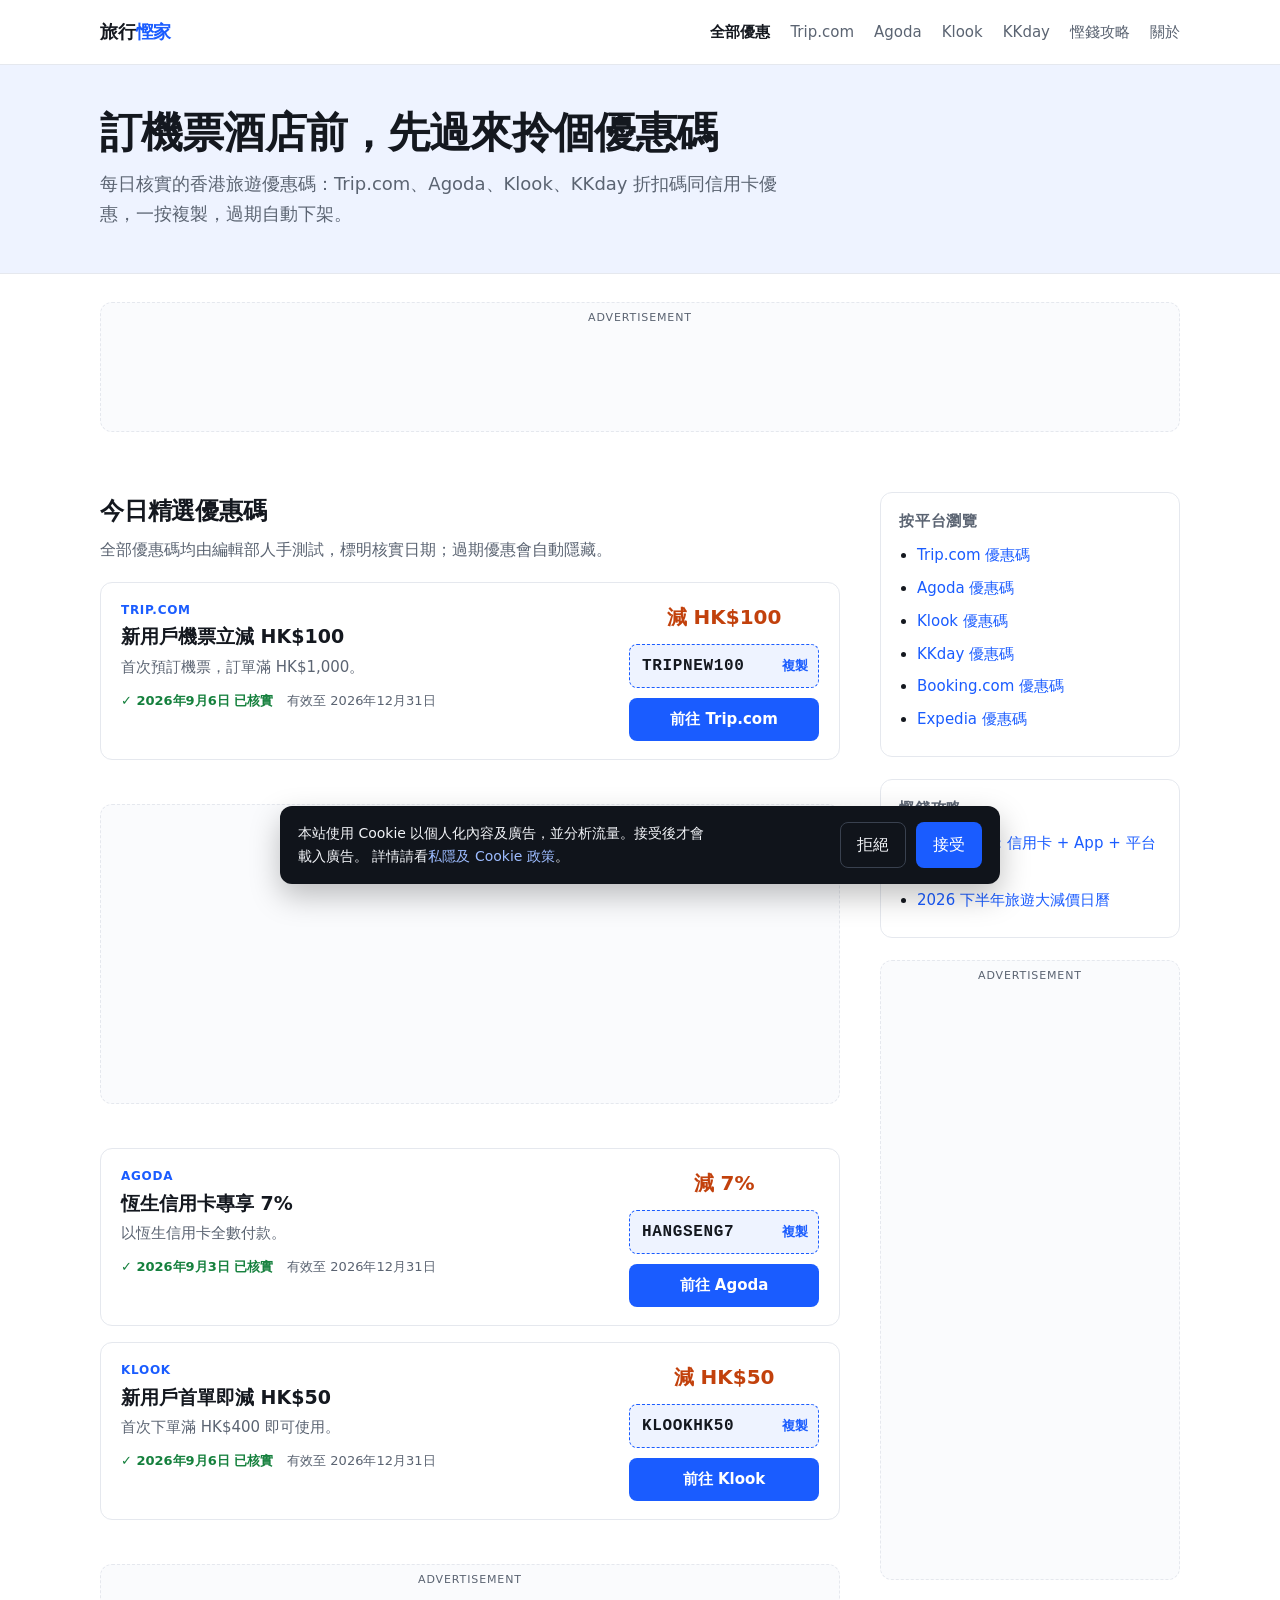
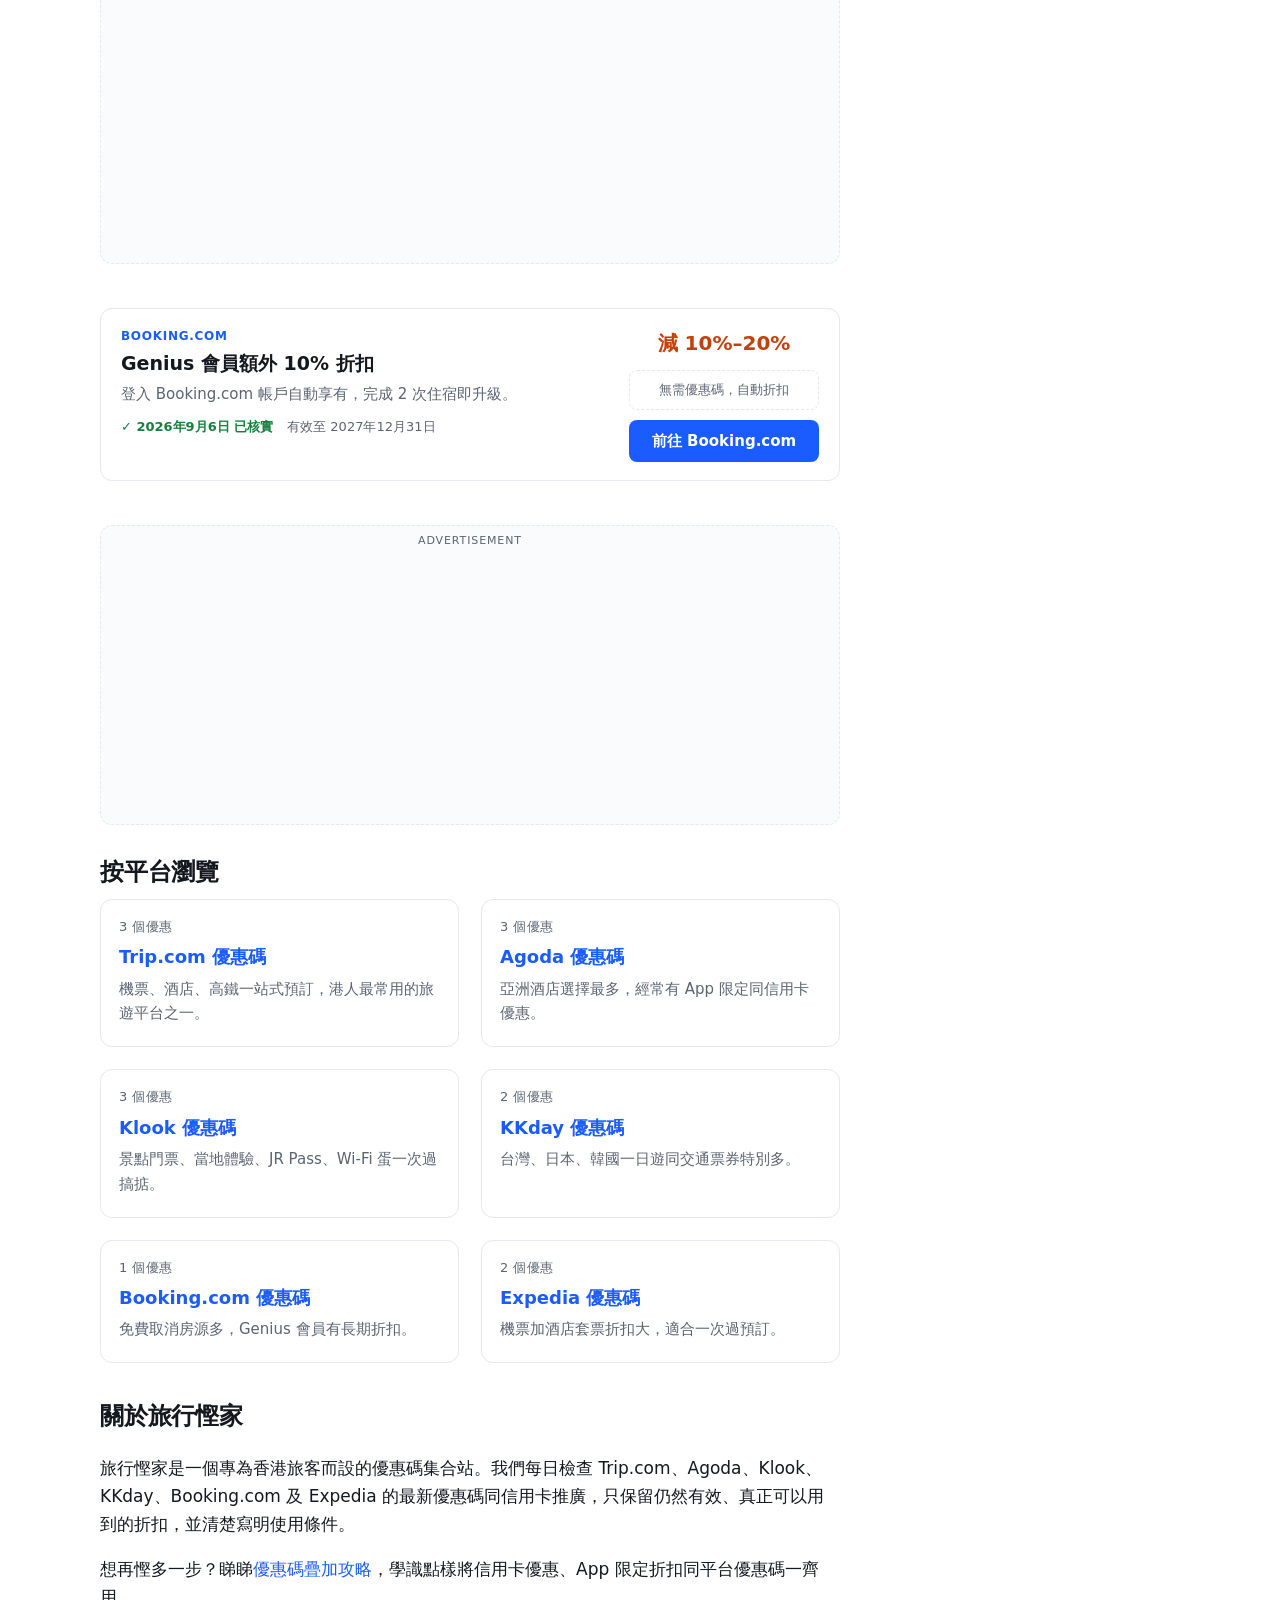
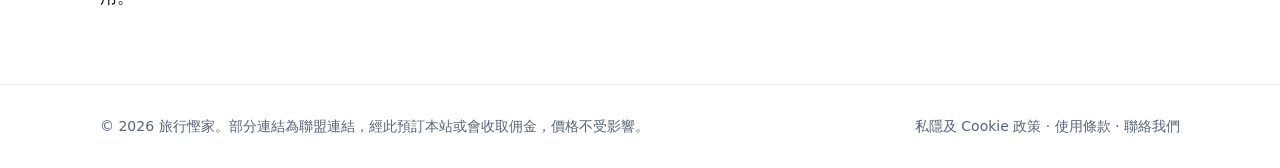
<file: index.html>
<!DOCTYPE html>
<html lang="zh-Hant-HK">
<head>
<meta charset="utf-8">
<meta name="viewport" content="width=device-width, initial-scale=1">
<title>旅行慳家 — 香港旅遊優惠碼集合｜Trip.com、Agoda、Klook 優惠碼每日更新</title>
<meta name="description" content="香港旅遊優惠碼集合：Trip.com、Agoda、Klook、KKday、Booking.com、Expedia 最新折扣碼及信用卡優惠，每日人手核實。">
<link rel="canonical" href="https://felixcch.github.io/hk-travel-promo-codes/index.html">
<meta property="og:type" content="website">
<meta property="og:locale" content="zh_HK">
<meta property="og:site_name" content="旅行慳家">
<meta property="og:title" content="旅行慳家 — 香港旅遊優惠碼集合｜Trip.com、Agoda、Klook 優惠碼每日更新">
<meta property="og:description" content="香港旅遊優惠碼集合：Trip.com、Agoda、Klook、KKday、Booking.com、Expedia 最新折扣碼及信用卡優惠，每日人手核實。">
<meta property="og:url" content="https://felixcch.github.io/hk-travel-promo-codes/index.html">
<meta name="twitter:card" content="summary_large_image">
<link rel="preconnect" href="https://pagead2.googlesyndication.com" crossorigin>
<link rel="preconnect" href="https://googleads.g.doubleclick.net" crossorigin>
<link rel="dns-prefetch" href="https://pagead2.googlesyndication.com">
<link rel="stylesheet" href="assets/style.css">
<script defer src="assets/main.js"></script>
<script type="application/ld+json">
{"@context":"https://schema.org","@type":"WebSite","name":"旅行慳家","url":"https://felixcch.github.io/hk-travel-promo-codes/","inLanguage":"zh-Hant-HK"}
</script>
</head>
<body>
  <header class="site-header">
    <div class="container header-inner">
      <a class="brand" href="index.html">旅行<span>慳家</span></a>
      <nav class="nav" aria-label="主導覽">
          <a href="index.html" aria-current="page">全部優惠</a>
          <a href="trip.html">Trip.com</a>
          <a href="agoda.html">Agoda</a>
          <a href="klook.html">Klook</a>
          <a href="kkday.html">KKday</a>
          <a href="guides/stacking.html">慳錢攻略</a>
          <a href="about.html">關於</a>
      </nav>
    </div>
  </header>

  <section class="hero">
    <div class="container">
      <h1>訂機票酒店前，先過來拎個優惠碼</h1>
      <p>每日核實的香港旅遊優惠碼：Trip.com、Agoda、Klook、KKday 折扣碼同信用卡優惠，一按複製，過期自動下架。</p>
    </div>
  </section>

  <div class="container">
    <div class="ad-slot ad-leaderboard">
        <ins class="adsbygoogle"
             data-ad-client="ca-pub-0000000000000000"
             data-ad-slot="1122334455"
             data-ad-format="auto" data-full-width-responsive="true"></ins>
      </div>
    <div class="layout">
      <main>
        <section class="coupon-section">
          <h2>今日精選優惠碼</h2>
          <p class="section-intro">全部優惠碼均由編輯部人手測試，標明核實日期；過期優惠會自動隱藏。</p>
          <div class="coupon-list">
          <article class="coupon" data-expires="2026-10-31">
            <div class="coupon-main">
              <div class="coupon-platform">Trip.com</div>
              <h3>酒店預訂即減 8%</h3>
              <p class="coupon-conditions">適用於指定海外酒店，最高減 HK$300，需經 App 預訂。</p>
              <p class="coupon-meta">
                <span class="verified">✓ 2026年9月6日 已核實</span>
                <span class="expires">有效至 2026年10月31日</span>
              </p>
            </div>
            <div class="coupon-side">
              <div class="discount">減 8%</div>
              <button class="copy-code" type="button" data-code="HKHOTEL8" aria-label="複製優惠碼 HKHOTEL8"><span class="code">HKHOTEL8</span><span class="copy-label">複製</span></button>
              <a class="btn-go" href="https://hk.trip.com?aid=DEMO-AFFILIATE-ID" rel="nofollow sponsored noopener" target="_blank">前往 Trip.com</a>
            </div>
          </article>
          <article class="coupon" data-expires="2026-12-31">
            <div class="coupon-main">
              <div class="coupon-platform">Trip.com</div>
              <h3>新用戶機票立減 HK$100</h3>
              <p class="coupon-conditions">首次預訂機票，訂單滿 HK$1,000。</p>
              <p class="coupon-meta">
                <span class="verified">✓ 2026年9月6日 已核實</span>
                <span class="expires">有效至 2026年12月31日</span>
              </p>
            </div>
            <div class="coupon-side">
              <div class="discount">減 HK$100</div>
              <button class="copy-code" type="button" data-code="TRIPNEW100" aria-label="複製優惠碼 TRIPNEW100"><span class="code">TRIPNEW100</span><span class="copy-label">複製</span></button>
              <a class="btn-go" href="https://hk.trip.com?aid=DEMO-AFFILIATE-ID" rel="nofollow sponsored noopener" target="_blank">前往 Trip.com</a>
            </div>
          </article>
          <article class="coupon" data-expires="2026-09-30">
            <div class="coupon-main">
              <div class="coupon-platform">Trip.com</div>
              <h3>HSBC 信用卡酒店額外 5% 折扣</h3>
              <p class="coupon-conditions">以 HSBC 信用卡付款，每月首 2,000 個名額。</p>
              <p class="coupon-meta">
                <span class="verified">✓ 2026年9月5日 已核實</span>
                <span class="expires">有效至 2026年9月30日</span>
              </p>
            </div>
            <div class="coupon-side">
              <div class="discount">額外減 5%</div>
              <button class="copy-code" type="button" data-code="HSBC5" aria-label="複製優惠碼 HSBC5"><span class="code">HSBC5</span><span class="copy-label">複製</span></button>
              <a class="btn-go" href="https://hk.trip.com?aid=DEMO-AFFILIATE-ID" rel="nofollow sponsored noopener" target="_blank">前往 Trip.com</a>
            </div>
          </article>
          <article class="coupon" data-expires="2026-11-30">
            <div class="coupon-main">
              <div class="coupon-platform">Agoda</div>
              <h3>App 限定酒店 10% Off</h3>
              <p class="coupon-conditions">只限 Agoda App 首次預訂，部分酒店除外。</p>
              <p class="coupon-meta">
                <span class="verified">✓ 2026年9月6日 已核實</span>
                <span class="expires">有效至 2026年11月30日</span>
              </p>
            </div>
            <div class="coupon-side">
              <div class="discount">減 10%</div>
              <button class="copy-code" type="button" data-code="AGODAAPP10" aria-label="複製優惠碼 AGODAAPP10"><span class="code">AGODAAPP10</span><span class="copy-label">複製</span></button>
              <a class="btn-go" href="https://www.agoda.com/zh-hk?aid=DEMO-AFFILIATE-ID" rel="nofollow sponsored noopener" target="_blank">前往 Agoda</a>
            </div>
          </article>
          <div class="ad-slot ad-in-article">
        <ins class="adsbygoogle"
             data-ad-client="ca-pub-0000000000000000"
             data-ad-slot="3344556677"
             data-ad-format="fluid" data-ad-layout="in-article"></ins>
      </div>
          <article class="coupon" data-expires="2026-10-15">
            <div class="coupon-main">
              <div class="coupon-platform">Agoda</div>
              <h3>日本酒店限時 12% 折扣</h3>
              <p class="coupon-conditions">入住日期 2026 年 10 月至 12 月，訂單滿 HK$1,500。</p>
              <p class="coupon-meta">
                <span class="verified">✓ 2026年9月4日 已核實</span>
                <span class="expires">有效至 2026年10月15日</span>
              </p>
            </div>
            <div class="coupon-side">
              <div class="discount">減 12%</div>
              <button class="copy-code" type="button" data-code="JAPAN12" aria-label="複製優惠碼 JAPAN12"><span class="code">JAPAN12</span><span class="copy-label">複製</span></button>
              <a class="btn-go" href="https://www.agoda.com/zh-hk?aid=DEMO-AFFILIATE-ID" rel="nofollow sponsored noopener" target="_blank">前往 Agoda</a>
            </div>
          </article>
          <article class="coupon" data-expires="2026-12-31">
            <div class="coupon-main">
              <div class="coupon-platform">Agoda</div>
              <h3>恆生信用卡專享 7%</h3>
              <p class="coupon-conditions">以恆生信用卡全數付款。</p>
              <p class="coupon-meta">
                <span class="verified">✓ 2026年9月3日 已核實</span>
                <span class="expires">有效至 2026年12月31日</span>
              </p>
            </div>
            <div class="coupon-side">
              <div class="discount">減 7%</div>
              <button class="copy-code" type="button" data-code="HANGSENG7" aria-label="複製優惠碼 HANGSENG7"><span class="code">HANGSENG7</span><span class="copy-label">複製</span></button>
              <a class="btn-go" href="https://www.agoda.com/zh-hk?aid=DEMO-AFFILIATE-ID" rel="nofollow sponsored noopener" target="_blank">前往 Agoda</a>
            </div>
          </article>
          <article class="coupon" data-expires="2026-12-31">
            <div class="coupon-main">
              <div class="coupon-platform">Klook</div>
              <h3>新用戶首單即減 HK$50</h3>
              <p class="coupon-conditions">首次下單滿 HK$400 即可使用。</p>
              <p class="coupon-meta">
                <span class="verified">✓ 2026年9月6日 已核實</span>
                <span class="expires">有效至 2026年12月31日</span>
              </p>
            </div>
            <div class="coupon-side">
              <div class="discount">減 HK$50</div>
              <button class="copy-code" type="button" data-code="KLOOKHK50" aria-label="複製優惠碼 KLOOKHK50"><span class="code">KLOOKHK50</span><span class="copy-label">複製</span></button>
              <a class="btn-go" href="https://www.klook.com/zh-HK?aid=DEMO-AFFILIATE-ID" rel="nofollow sponsored noopener" target="_blank">前往 Klook</a>
            </div>
          </article>
          <article class="coupon" data-expires="2026-10-31">
            <div class="coupon-main">
              <div class="coupon-platform">Klook</div>
              <h3>日本 JR Pass 及交通票 5% Off</h3>
              <p class="coupon-conditions">適用於指定日本交通產品，每個帳戶限用一次。</p>
              <p class="coupon-meta">
                <span class="verified">✓ 2026年9月5日 已核實</span>
                <span class="expires">有效至 2026年10月31日</span>
              </p>
            </div>
            <div class="coupon-side">
              <div class="discount">減 5%</div>
              <button class="copy-code" type="button" data-code="JRPASS5" aria-label="複製優惠碼 JRPASS5"><span class="code">JRPASS5</span><span class="copy-label">複製</span></button>
              <a class="btn-go" href="https://www.klook.com/zh-HK?aid=DEMO-AFFILIATE-ID" rel="nofollow sponsored noopener" target="_blank">前往 Klook</a>
            </div>
          </article>
          <div class="ad-slot ad-in-article">
        <ins class="adsbygoogle"
             data-ad-client="ca-pub-0000000000000000"
             data-ad-slot="3344556677"
             data-ad-format="fluid" data-ad-layout="in-article"></ins>
      </div>
          <article class="coupon" data-expires="2026-09-30">
            <div class="coupon-main">
              <div class="coupon-platform">Klook</div>
              <h3>環球影城／迪士尼門票減 HK$80</h3>
              <p class="coupon-conditions">訂單滿 HK$1,200，限指定樂園門票。</p>
              <p class="coupon-meta">
                <span class="verified">✓ 2026年9月2日 已核實</span>
                <span class="expires">有效至 2026年9月30日</span>
              </p>
            </div>
            <div class="coupon-side">
              <div class="discount">減 HK$80</div>
              <button class="copy-code" type="button" data-code="THEMEPARK80" aria-label="複製優惠碼 THEMEPARK80"><span class="code">THEMEPARK80</span><span class="copy-label">複製</span></button>
              <a class="btn-go" href="https://www.klook.com/zh-HK?aid=DEMO-AFFILIATE-ID" rel="nofollow sponsored noopener" target="_blank">前往 Klook</a>
            </div>
          </article>
          <article class="coupon" data-expires="2026-11-15">
            <div class="coupon-main">
              <div class="coupon-platform">KKday</div>
              <h3>全站 8% 折扣（滿 HK$500）</h3>
              <p class="coupon-conditions">上限 HK$150，不適用於部分交通票券。</p>
              <p class="coupon-meta">
                <span class="verified">✓ 2026年9月6日 已核實</span>
                <span class="expires">有效至 2026年11月15日</span>
              </p>
            </div>
            <div class="coupon-side">
              <div class="discount">減 8%</div>
              <button class="copy-code" type="button" data-code="KKDAYHK8" aria-label="複製優惠碼 KKDAYHK8"><span class="code">KKDAYHK8</span><span class="copy-label">複製</span></button>
              <a class="btn-go" href="https://www.kkday.com/zh-hk?aid=DEMO-AFFILIATE-ID" rel="nofollow sponsored noopener" target="_blank">前往 KKday</a>
            </div>
          </article>
          <article class="coupon" data-expires="2026-10-31">
            <div class="coupon-main">
              <div class="coupon-platform">KKday</div>
              <h3>台灣高鐵 + 一日遊套票 10% Off</h3>
              <p class="coupon-conditions">限台灣行程，需於出發前 3 日預訂。</p>
              <p class="coupon-meta">
                <span class="verified">✓ 2026年9月1日 已核實</span>
                <span class="expires">有效至 2026年10月31日</span>
              </p>
            </div>
            <div class="coupon-side">
              <div class="discount">減 10%</div>
              <button class="copy-code" type="button" data-code="TAIWAN10" aria-label="複製優惠碼 TAIWAN10"><span class="code">TAIWAN10</span><span class="copy-label">複製</span></button>
              <a class="btn-go" href="https://www.kkday.com/zh-hk?aid=DEMO-AFFILIATE-ID" rel="nofollow sponsored noopener" target="_blank">前往 KKday</a>
            </div>
          </article>
          <article class="coupon" data-expires="2027-12-31">
            <div class="coupon-main">
              <div class="coupon-platform">Booking.com</div>
              <h3>Genius 會員額外 10% 折扣</h3>
              <p class="coupon-conditions">登入 Booking.com 帳戶自動享有，完成 2 次住宿即升級。</p>
              <p class="coupon-meta">
                <span class="verified">✓ 2026年9月6日 已核實</span>
                <span class="expires">有效至 2027年12月31日</span>
              </p>
            </div>
            <div class="coupon-side">
              <div class="discount">減 10%–20%</div>
              <span class="no-code">無需優惠碼，自動折扣</span>
              <a class="btn-go" href="https://www.booking.com/index.zh-tw.html?aid=DEMO-AFFILIATE-ID" rel="nofollow sponsored noopener" target="_blank">前往 Booking.com</a>
            </div>
          </article>
          <div class="ad-slot ad-in-article">
        <ins class="adsbygoogle"
             data-ad-client="ca-pub-0000000000000000"
             data-ad-slot="3344556677"
             data-ad-format="fluid" data-ad-layout="in-article"></ins>
      </div>
          <article class="coupon" data-expires="2026-10-31">
            <div class="coupon-main">
              <div class="coupon-platform">Expedia</div>
              <h3>機票加酒店套票即減 HK$400</h3>
              <p class="coupon-conditions">套票訂單滿 HK$5,000。</p>
              <p class="coupon-meta">
                <span class="verified">✓ 2026年9月5日 已核實</span>
                <span class="expires">有效至 2026年10月31日</span>
              </p>
            </div>
            <div class="coupon-side">
              <div class="discount">減 HK$400</div>
              <button class="copy-code" type="button" data-code="EXPEDIAHK400" aria-label="複製優惠碼 EXPEDIAHK400"><span class="code">EXPEDIAHK400</span><span class="copy-label">複製</span></button>
              <a class="btn-go" href="https://www.expedia.com.hk?aid=DEMO-AFFILIATE-ID" rel="nofollow sponsored noopener" target="_blank">前往 Expedia</a>
            </div>
          </article>
          <article class="coupon" data-expires="2026-08-31">
            <div class="coupon-main">
              <div class="coupon-platform">Expedia</div>
              <h3>已過期示範：夏日酒店 15% Off</h3>
              <p class="coupon-conditions">此優惠碼用來示範前端會自動隱藏過期優惠。</p>
              <p class="coupon-meta">
                <span class="verified">✓ 2026年7月1日 已核實</span>
                <span class="expires">有效至 2026年8月31日</span>
              </p>
            </div>
            <div class="coupon-side">
              <div class="discount">減 15%</div>
              <button class="copy-code" type="button" data-code="SUMMER15" aria-label="複製優惠碼 SUMMER15"><span class="code">SUMMER15</span><span class="copy-label">複製</span></button>
              <a class="btn-go" href="https://www.expedia.com.hk?aid=DEMO-AFFILIATE-ID" rel="nofollow sponsored noopener" target="_blank">前往 Expedia</a>
            </div>
          </article>
          </div>
          <p class="empty-state" hidden>暫時未有有效優惠碼，請稍後再回來看看。</p>
        </section>
        <section>
          <h2>按平台瀏覽</h2>
          <div class="card-grid">
          <a class="card" href="trip.html">
            <div class="card-body">
              <div class="meta">3 個優惠</div>
              <h3>Trip.com 優惠碼</h3>
              <p>機票、酒店、高鐵一站式預訂，港人最常用的旅遊平台之一。</p>
            </div>
          </a>
          <a class="card" href="agoda.html">
            <div class="card-body">
              <div class="meta">3 個優惠</div>
              <h3>Agoda 優惠碼</h3>
              <p>亞洲酒店選擇最多，經常有 App 限定同信用卡優惠。</p>
            </div>
          </a>
          <a class="card" href="klook.html">
            <div class="card-body">
              <div class="meta">3 個優惠</div>
              <h3>Klook 優惠碼</h3>
              <p>景點門票、當地體驗、JR Pass、Wi-Fi 蛋一次過搞掂。</p>
            </div>
          </a>
          <a class="card" href="kkday.html">
            <div class="card-body">
              <div class="meta">2 個優惠</div>
              <h3>KKday 優惠碼</h3>
              <p>台灣、日本、韓國一日遊同交通票券特別多。</p>
            </div>
          </a>
          <a class="card" href="booking.html">
            <div class="card-body">
              <div class="meta">1 個優惠</div>
              <h3>Booking.com 優惠碼</h3>
              <p>免費取消房源多，Genius 會員有長期折扣。</p>
            </div>
          </a>
          <a class="card" href="expedia.html">
            <div class="card-body">
              <div class="meta">2 個優惠</div>
              <h3>Expedia 優惠碼</h3>
              <p>機票加酒店套票折扣大，適合一次過預訂。</p>
            </div>
          </a>
          </div>
        </section>
        <section class="article">
          <h2>關於旅行慳家</h2>
          <p>旅行慳家是一個專為香港旅客而設的優惠碼集合站。我們每日檢查 Trip.com、Agoda、Klook、KKday、Booking.com
          及 Expedia 的最新優惠碼同信用卡推廣，只保留仍然有效、真正可以用到的折扣，並清楚寫明使用條件。</p>
          <p>想再慳多一步？睇睇<a href="guides/stacking.html">優惠碼疊加攻略</a>，學識點樣將信用卡優惠、App 限定折扣同平台優惠碼一齊用。</p>
        </section>
      </main>
      <aside class="sidebar">
        <div class="widget">
          <h4>按平台瀏覽</h4>
          <ul><li><a href="trip.html">Trip.com 優惠碼</a></li><li><a href="agoda.html">Agoda 優惠碼</a></li><li><a href="klook.html">Klook 優惠碼</a></li><li><a href="kkday.html">KKday 優惠碼</a></li><li><a href="booking.html">Booking.com 優惠碼</a></li><li><a href="expedia.html">Expedia 優惠碼</a></li></ul>
        </div>
        <div class="widget">
          <h4>慳錢攻略</h4>
          <ul>
            <li><a href="guides/stacking.html">優惠碼疊加：信用卡 + App + 平台碼</a></li>
            <li><a href="guides/sale-calendar.html">2026 下半年旅遊大減價日曆</a></li>
          </ul>
        </div>
        <div class="ad-slot ad-sidebar">
        <ins class="adsbygoogle"
             data-ad-client="ca-pub-0000000000000000"
             data-ad-slot="2233445566"
             data-ad-format="auto" data-full-width-responsive="true"></ins>
      </div>
      </aside>
    </div>
  </div>

  <footer class="site-footer">
    <div class="container footer-inner">
      <span>&copy; 2026 旅行慳家。部分連結為聯盟連結，經此預訂本站或會收取佣金，價格不受影響。</span>
      <span>
        <a href="privacy.html">私隱及 Cookie 政策</a> ·
        <a href="terms.html">使用條款</a> ·
        <a href="contact.html">聯絡我們</a>
      </span>
    </div>
  </footer>

  <div class="consent" role="dialog" aria-live="polite" aria-label="Cookie 同意">
    <p>本站使用 Cookie 以個人化內容及廣告，並分析流量。接受後才會載入廣告。
       詳情請看<a href="privacy.html">私隱及 Cookie 政策</a>。</p>
    <div class="consent-actions">
      <button class="btn-ghost" data-consent="denied">拒絕</button>
      <button class="btn-primary" data-consent="granted">接受</button>
    </div>
  </div>
  <div class="toast" role="status" aria-live="polite"></div>
</body>
</html>
</file>
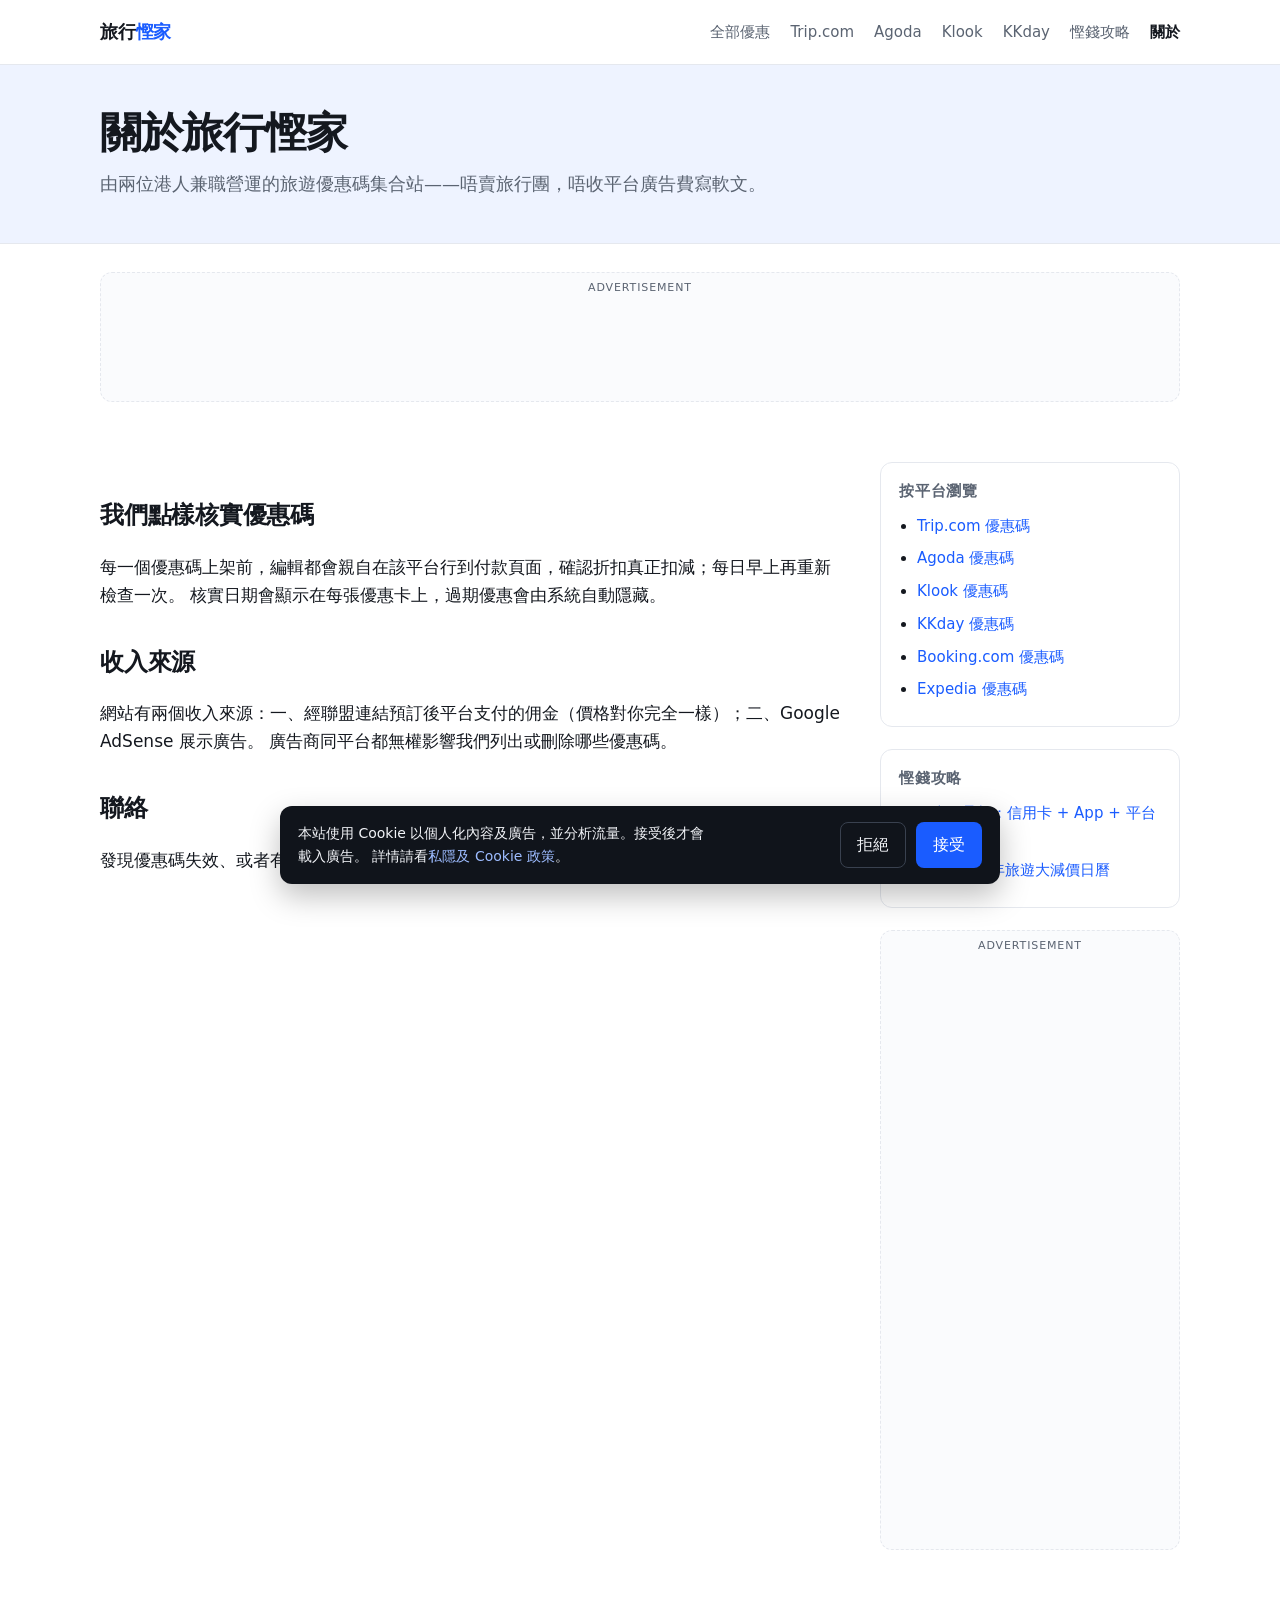
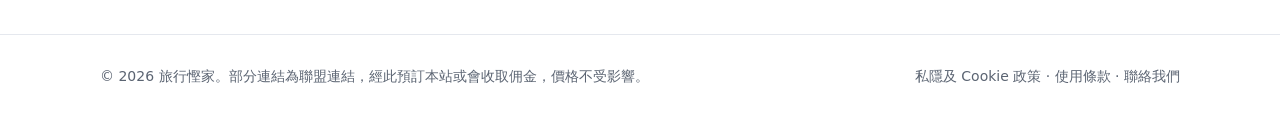
<file: about.html>
<!DOCTYPE html>
<html lang="zh-Hant-HK">
<head>
<meta charset="utf-8">
<meta name="viewport" content="width=device-width, initial-scale=1">
<title>關於我們 — 旅行慳家</title>
<meta name="description" content="旅行慳家係一個獨立經營的香港旅遊優惠碼網站，介紹我們的核實流程、收入來源同編採原則。">
<link rel="canonical" href="https://felixcch.github.io/hk-travel-promo-codes/about.html">
<meta property="og:type" content="website">
<meta property="og:locale" content="zh_HK">
<meta property="og:site_name" content="旅行慳家">
<meta property="og:title" content="關於我們 — 旅行慳家">
<meta property="og:description" content="旅行慳家係一個獨立經營的香港旅遊優惠碼網站，介紹我們的核實流程、收入來源同編採原則。">
<meta property="og:url" content="https://felixcch.github.io/hk-travel-promo-codes/about.html">
<meta name="twitter:card" content="summary_large_image">
<link rel="preconnect" href="https://pagead2.googlesyndication.com" crossorigin>
<link rel="preconnect" href="https://googleads.g.doubleclick.net" crossorigin>
<link rel="dns-prefetch" href="https://pagead2.googlesyndication.com">
<link rel="stylesheet" href="assets/style.css">
<script defer src="assets/main.js"></script>
</head>
<body>
  <header class="site-header">
    <div class="container header-inner">
      <a class="brand" href="index.html">旅行<span>慳家</span></a>
      <nav class="nav" aria-label="主導覽">
          <a href="index.html">全部優惠</a>
          <a href="trip.html">Trip.com</a>
          <a href="agoda.html">Agoda</a>
          <a href="klook.html">Klook</a>
          <a href="kkday.html">KKday</a>
          <a href="guides/stacking.html">慳錢攻略</a>
          <a href="about.html" aria-current="page">關於</a>
      </nav>
    </div>
  </header>

  <section class="hero">
    <div class="container">
      <h1>關於旅行慳家</h1>
      <p>由兩位港人兼職營運的旅遊優惠碼集合站——唔賣旅行團，唔收平台廣告費寫軟文。</p>
    </div>
  </section>

  <div class="container">
    <div class="ad-slot ad-leaderboard">
        <ins class="adsbygoogle"
             data-ad-client="ca-pub-0000000000000000"
             data-ad-slot="1122334455"
             data-ad-format="auto" data-full-width-responsive="true"></ins>
      </div>
    <div class="layout">
      <main>
        <article class="article">
          <h2>我們點樣核實優惠碼</h2>
          <p>每一個優惠碼上架前，編輯都會親自在該平台行到付款頁面，確認折扣真正扣減；每日早上再重新檢查一次。
          核實日期會顯示在每張優惠卡上，過期優惠會由系統自動隱藏。</p>
          <h2>收入來源</h2>
          <p>網站有兩個收入來源：一、經聯盟連結預訂後平台支付的佣金（價格對你完全一樣）；二、Google AdSense 展示廣告。
          廣告商同平台都無權影響我們列出或刪除哪些優惠碼。</p>
          <h2>聯絡</h2>
          <p>發現優惠碼失效、或者有新優惠想我們加入，歡迎<a href="contact.html">聯絡我們</a>。</p>
        </article>
      </main>
      <aside class="sidebar">
        <div class="widget">
          <h4>按平台瀏覽</h4>
          <ul><li><a href="trip.html">Trip.com 優惠碼</a></li><li><a href="agoda.html">Agoda 優惠碼</a></li><li><a href="klook.html">Klook 優惠碼</a></li><li><a href="kkday.html">KKday 優惠碼</a></li><li><a href="booking.html">Booking.com 優惠碼</a></li><li><a href="expedia.html">Expedia 優惠碼</a></li></ul>
        </div>
        <div class="widget">
          <h4>慳錢攻略</h4>
          <ul>
            <li><a href="guides/stacking.html">優惠碼疊加：信用卡 + App + 平台碼</a></li>
            <li><a href="guides/sale-calendar.html">2026 下半年旅遊大減價日曆</a></li>
          </ul>
        </div>
        <div class="ad-slot ad-sidebar">
        <ins class="adsbygoogle"
             data-ad-client="ca-pub-0000000000000000"
             data-ad-slot="2233445566"
             data-ad-format="auto" data-full-width-responsive="true"></ins>
      </div>
      </aside>
    </div>
  </div>

  <footer class="site-footer">
    <div class="container footer-inner">
      <span>&copy; 2026 旅行慳家。部分連結為聯盟連結，經此預訂本站或會收取佣金，價格不受影響。</span>
      <span>
        <a href="privacy.html">私隱及 Cookie 政策</a> ·
        <a href="terms.html">使用條款</a> ·
        <a href="contact.html">聯絡我們</a>
      </span>
    </div>
  </footer>

  <div class="consent" role="dialog" aria-live="polite" aria-label="Cookie 同意">
    <p>本站使用 Cookie 以個人化內容及廣告，並分析流量。接受後才會載入廣告。
       詳情請看<a href="privacy.html">私隱及 Cookie 政策</a>。</p>
    <div class="consent-actions">
      <button class="btn-ghost" data-consent="denied">拒絕</button>
      <button class="btn-primary" data-consent="granted">接受</button>
    </div>
  </div>
  <div class="toast" role="status" aria-live="polite"></div>
</body>
</html>
</file>
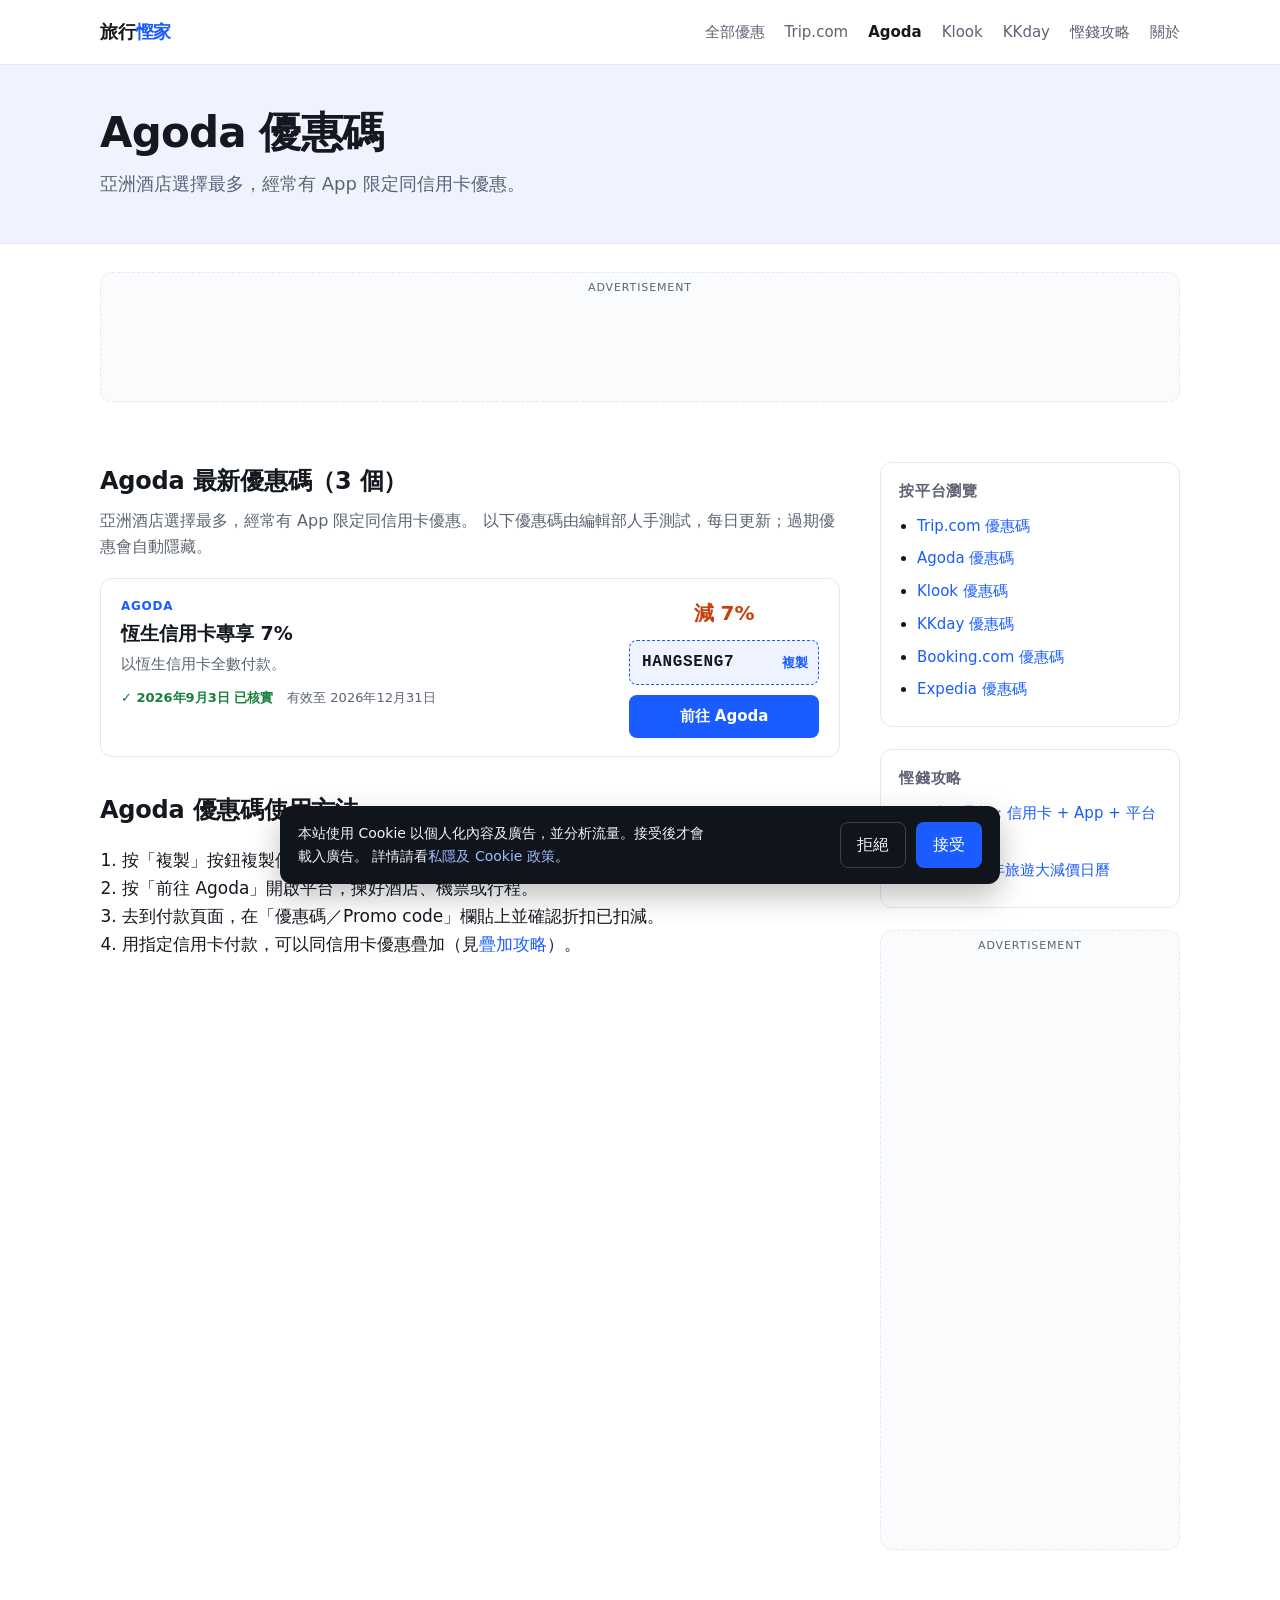
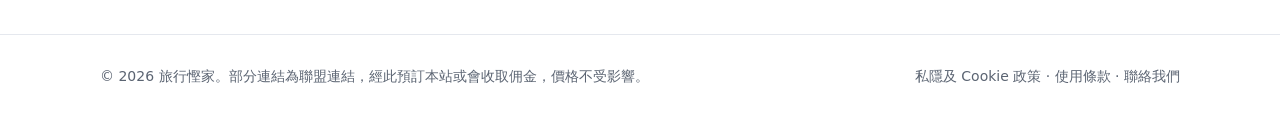
<file: agoda.html>
<!DOCTYPE html>
<html lang="zh-Hant-HK">
<head>
<meta charset="utf-8">
<meta name="viewport" content="width=device-width, initial-scale=1">
<title>Agoda 優惠碼 2026 年 9 月｜最新折扣碼、信用卡優惠 — 旅行慳家</title>
<meta name="description" content="Agoda 香港最新優惠碼、折扣碼及信用卡優惠，每日人手核實，過期自動下架。">
<link rel="canonical" href="https://felixcch.github.io/hk-travel-promo-codes/agoda.html">
<meta property="og:type" content="website">
<meta property="og:locale" content="zh_HK">
<meta property="og:site_name" content="旅行慳家">
<meta property="og:title" content="Agoda 優惠碼 2026 年 9 月｜最新折扣碼、信用卡優惠 — 旅行慳家">
<meta property="og:description" content="Agoda 香港最新優惠碼、折扣碼及信用卡優惠，每日人手核實，過期自動下架。">
<meta property="og:url" content="https://felixcch.github.io/hk-travel-promo-codes/agoda.html">
<meta name="twitter:card" content="summary_large_image">
<link rel="preconnect" href="https://pagead2.googlesyndication.com" crossorigin>
<link rel="preconnect" href="https://googleads.g.doubleclick.net" crossorigin>
<link rel="dns-prefetch" href="https://pagead2.googlesyndication.com">
<link rel="stylesheet" href="assets/style.css">
<script defer src="assets/main.js"></script>
<script type="application/ld+json">
{"@context":"https://schema.org","@type":"CollectionPage","name":"Agoda 優惠碼","inLanguage":"zh-Hant-HK","url":"https://felixcch.github.io/hk-travel-promo-codes/agoda.html","isPartOf":{"@type":"WebSite","name":"旅行慳家","url":"https://felixcch.github.io/hk-travel-promo-codes/"}}
</script>
</head>
<body>
  <header class="site-header">
    <div class="container header-inner">
      <a class="brand" href="index.html">旅行<span>慳家</span></a>
      <nav class="nav" aria-label="主導覽">
          <a href="index.html">全部優惠</a>
          <a href="trip.html">Trip.com</a>
          <a href="agoda.html" aria-current="page">Agoda</a>
          <a href="klook.html">Klook</a>
          <a href="kkday.html">KKday</a>
          <a href="guides/stacking.html">慳錢攻略</a>
          <a href="about.html">關於</a>
      </nav>
    </div>
  </header>

  <section class="hero">
    <div class="container">
      <h1>Agoda 優惠碼</h1>
      <p>亞洲酒店選擇最多，經常有 App 限定同信用卡優惠。</p>
    </div>
  </section>

  <div class="container">
    <div class="ad-slot ad-leaderboard">
        <ins class="adsbygoogle"
             data-ad-client="ca-pub-0000000000000000"
             data-ad-slot="1122334455"
             data-ad-format="auto" data-full-width-responsive="true"></ins>
      </div>
    <div class="layout">
      <main>
        <section class="coupon-section">
          <h2>Agoda 最新優惠碼（3 個）</h2>
          <p class="section-intro">亞洲酒店選擇最多，經常有 App 限定同信用卡優惠。 以下優惠碼由編輯部人手測試，每日更新；過期優惠會自動隱藏。</p>
          <div class="coupon-list">
          <article class="coupon" data-expires="2026-11-30">
            <div class="coupon-main">
              <div class="coupon-platform">Agoda</div>
              <h3>App 限定酒店 10% Off</h3>
              <p class="coupon-conditions">只限 Agoda App 首次預訂，部分酒店除外。</p>
              <p class="coupon-meta">
                <span class="verified">✓ 2026年9月6日 已核實</span>
                <span class="expires">有效至 2026年11月30日</span>
              </p>
            </div>
            <div class="coupon-side">
              <div class="discount">減 10%</div>
              <button class="copy-code" type="button" data-code="AGODAAPP10" aria-label="複製優惠碼 AGODAAPP10"><span class="code">AGODAAPP10</span><span class="copy-label">複製</span></button>
              <a class="btn-go" href="https://www.agoda.com/zh-hk?aid=DEMO-AFFILIATE-ID" rel="nofollow sponsored noopener" target="_blank">前往 Agoda</a>
            </div>
          </article>
          <article class="coupon" data-expires="2026-10-15">
            <div class="coupon-main">
              <div class="coupon-platform">Agoda</div>
              <h3>日本酒店限時 12% 折扣</h3>
              <p class="coupon-conditions">入住日期 2026 年 10 月至 12 月，訂單滿 HK$1,500。</p>
              <p class="coupon-meta">
                <span class="verified">✓ 2026年9月4日 已核實</span>
                <span class="expires">有效至 2026年10月15日</span>
              </p>
            </div>
            <div class="coupon-side">
              <div class="discount">減 12%</div>
              <button class="copy-code" type="button" data-code="JAPAN12" aria-label="複製優惠碼 JAPAN12"><span class="code">JAPAN12</span><span class="copy-label">複製</span></button>
              <a class="btn-go" href="https://www.agoda.com/zh-hk?aid=DEMO-AFFILIATE-ID" rel="nofollow sponsored noopener" target="_blank">前往 Agoda</a>
            </div>
          </article>
          <article class="coupon" data-expires="2026-12-31">
            <div class="coupon-main">
              <div class="coupon-platform">Agoda</div>
              <h3>恆生信用卡專享 7%</h3>
              <p class="coupon-conditions">以恆生信用卡全數付款。</p>
              <p class="coupon-meta">
                <span class="verified">✓ 2026年9月3日 已核實</span>
                <span class="expires">有效至 2026年12月31日</span>
              </p>
            </div>
            <div class="coupon-side">
              <div class="discount">減 7%</div>
              <button class="copy-code" type="button" data-code="HANGSENG7" aria-label="複製優惠碼 HANGSENG7"><span class="code">HANGSENG7</span><span class="copy-label">複製</span></button>
              <a class="btn-go" href="https://www.agoda.com/zh-hk?aid=DEMO-AFFILIATE-ID" rel="nofollow sponsored noopener" target="_blank">前往 Agoda</a>
            </div>
          </article>
          </div>
          <p class="empty-state" hidden>暫時未有有效優惠碼，請稍後再回來看看。</p>
        </section>
        <section class="article">
          <h2>Agoda 優惠碼使用方法</h2>
          <ol>
            <li>按「複製」按鈕複製優惠碼。</li>
            <li>按「前往 Agoda」開啟平台，揀好酒店、機票或行程。</li>
            <li>去到付款頁面，在「優惠碼／Promo code」欄貼上並確認折扣已扣減。</li>
            <li>用指定信用卡付款，可以同信用卡優惠疊加（見<a href="guides/stacking.html">疊加攻略</a>）。</li>
          </ol>
        </section>
      </main>
      <aside class="sidebar">
        <div class="widget">
          <h4>按平台瀏覽</h4>
          <ul><li><a href="trip.html">Trip.com 優惠碼</a></li><li><a href="agoda.html">Agoda 優惠碼</a></li><li><a href="klook.html">Klook 優惠碼</a></li><li><a href="kkday.html">KKday 優惠碼</a></li><li><a href="booking.html">Booking.com 優惠碼</a></li><li><a href="expedia.html">Expedia 優惠碼</a></li></ul>
        </div>
        <div class="widget">
          <h4>慳錢攻略</h4>
          <ul>
            <li><a href="guides/stacking.html">優惠碼疊加：信用卡 + App + 平台碼</a></li>
            <li><a href="guides/sale-calendar.html">2026 下半年旅遊大減價日曆</a></li>
          </ul>
        </div>
        <div class="ad-slot ad-sidebar">
        <ins class="adsbygoogle"
             data-ad-client="ca-pub-0000000000000000"
             data-ad-slot="2233445566"
             data-ad-format="auto" data-full-width-responsive="true"></ins>
      </div>
      </aside>
    </div>
  </div>

  <footer class="site-footer">
    <div class="container footer-inner">
      <span>&copy; 2026 旅行慳家。部分連結為聯盟連結，經此預訂本站或會收取佣金，價格不受影響。</span>
      <span>
        <a href="privacy.html">私隱及 Cookie 政策</a> ·
        <a href="terms.html">使用條款</a> ·
        <a href="contact.html">聯絡我們</a>
      </span>
    </div>
  </footer>

  <div class="consent" role="dialog" aria-live="polite" aria-label="Cookie 同意">
    <p>本站使用 Cookie 以個人化內容及廣告，並分析流量。接受後才會載入廣告。
       詳情請看<a href="privacy.html">私隱及 Cookie 政策</a>。</p>
    <div class="consent-actions">
      <button class="btn-ghost" data-consent="denied">拒絕</button>
      <button class="btn-primary" data-consent="granted">接受</button>
    </div>
  </div>
  <div class="toast" role="status" aria-live="polite"></div>
</body>
</html>
</file>
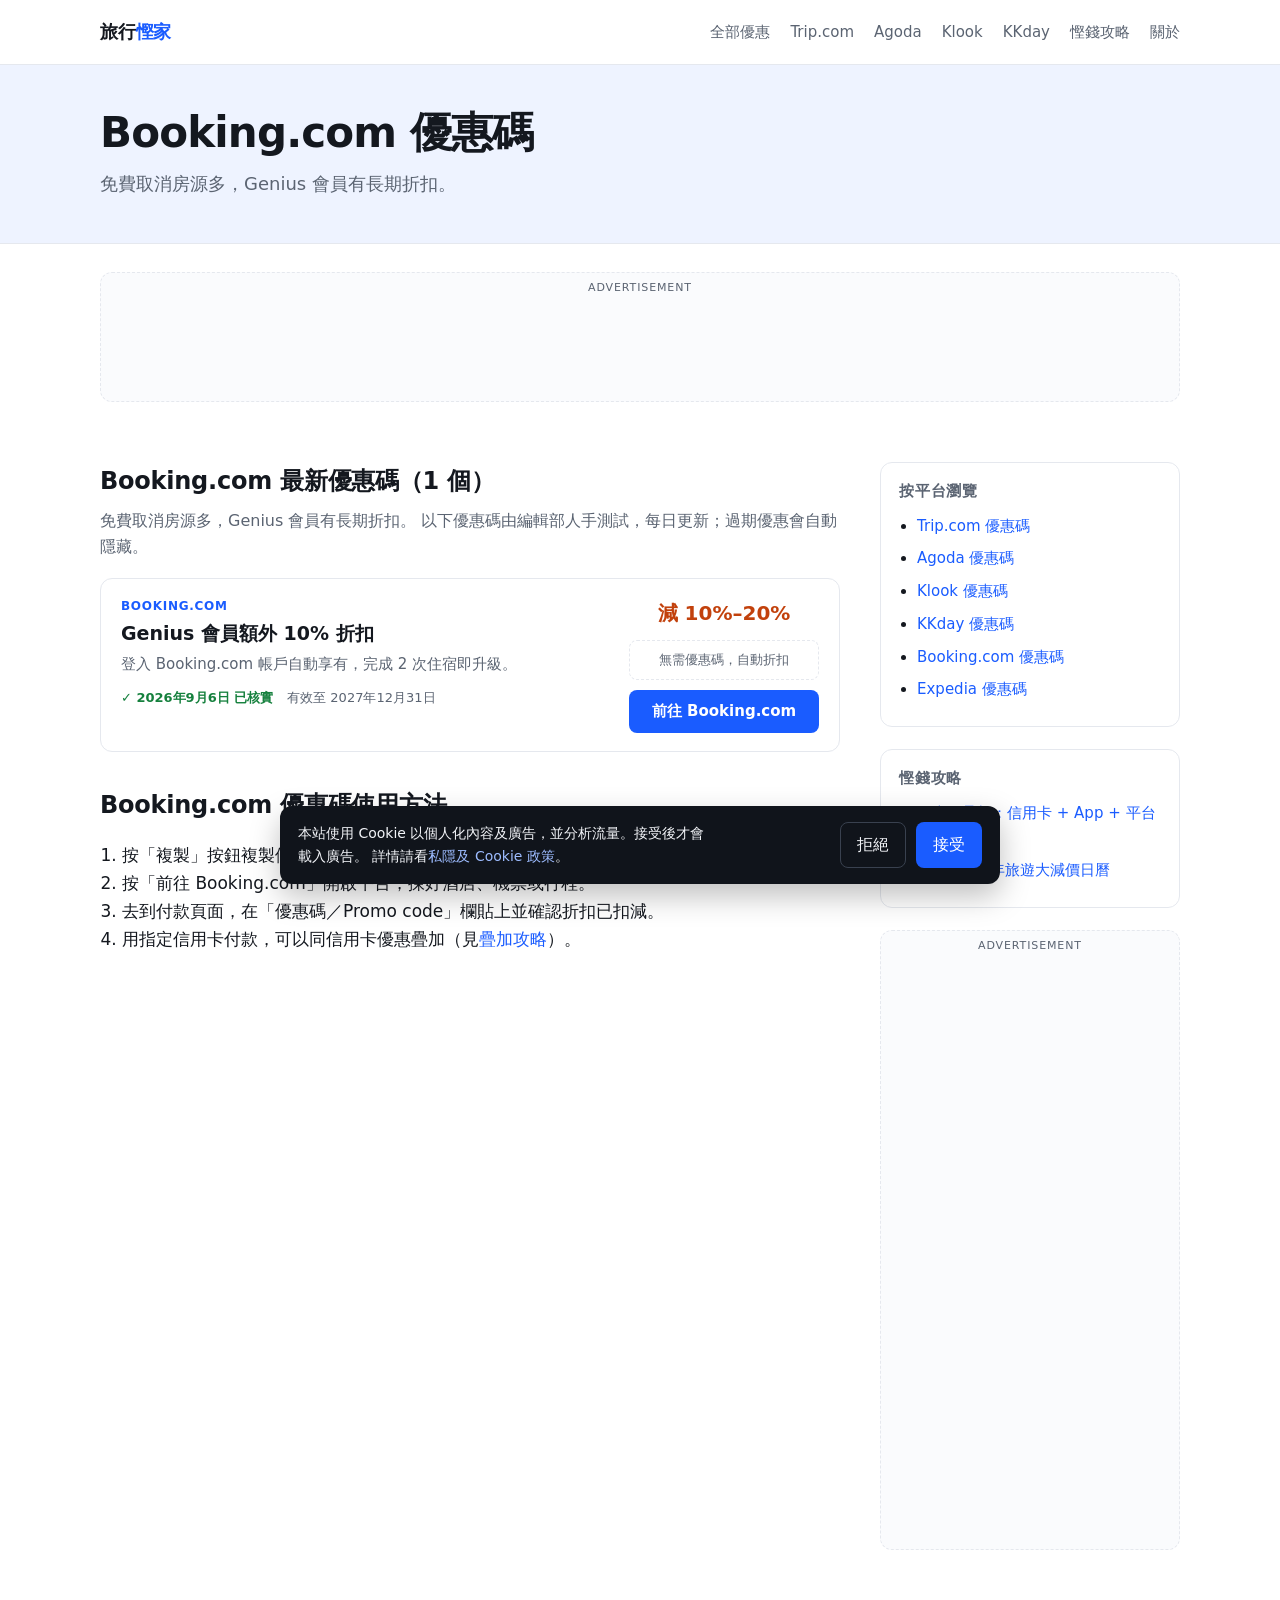
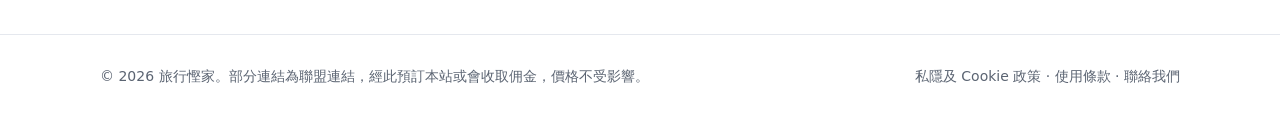
<file: booking.html>
<!DOCTYPE html>
<html lang="zh-Hant-HK">
<head>
<meta charset="utf-8">
<meta name="viewport" content="width=device-width, initial-scale=1">
<title>Booking.com 優惠碼 2026 年 9 月｜最新折扣碼、信用卡優惠 — 旅行慳家</title>
<meta name="description" content="Booking.com 香港最新優惠碼、折扣碼及信用卡優惠，每日人手核實，過期自動下架。">
<link rel="canonical" href="https://felixcch.github.io/hk-travel-promo-codes/booking.html">
<meta property="og:type" content="website">
<meta property="og:locale" content="zh_HK">
<meta property="og:site_name" content="旅行慳家">
<meta property="og:title" content="Booking.com 優惠碼 2026 年 9 月｜最新折扣碼、信用卡優惠 — 旅行慳家">
<meta property="og:description" content="Booking.com 香港最新優惠碼、折扣碼及信用卡優惠，每日人手核實，過期自動下架。">
<meta property="og:url" content="https://felixcch.github.io/hk-travel-promo-codes/booking.html">
<meta name="twitter:card" content="summary_large_image">
<link rel="preconnect" href="https://pagead2.googlesyndication.com" crossorigin>
<link rel="preconnect" href="https://googleads.g.doubleclick.net" crossorigin>
<link rel="dns-prefetch" href="https://pagead2.googlesyndication.com">
<link rel="stylesheet" href="assets/style.css">
<script defer src="assets/main.js"></script>
<script type="application/ld+json">
{"@context":"https://schema.org","@type":"CollectionPage","name":"Booking.com 優惠碼","inLanguage":"zh-Hant-HK","url":"https://felixcch.github.io/hk-travel-promo-codes/booking.html","isPartOf":{"@type":"WebSite","name":"旅行慳家","url":"https://felixcch.github.io/hk-travel-promo-codes/"}}
</script>
</head>
<body>
  <header class="site-header">
    <div class="container header-inner">
      <a class="brand" href="index.html">旅行<span>慳家</span></a>
      <nav class="nav" aria-label="主導覽">
          <a href="index.html">全部優惠</a>
          <a href="trip.html">Trip.com</a>
          <a href="agoda.html">Agoda</a>
          <a href="klook.html">Klook</a>
          <a href="kkday.html">KKday</a>
          <a href="guides/stacking.html">慳錢攻略</a>
          <a href="about.html">關於</a>
      </nav>
    </div>
  </header>

  <section class="hero">
    <div class="container">
      <h1>Booking.com 優惠碼</h1>
      <p>免費取消房源多，Genius 會員有長期折扣。</p>
    </div>
  </section>

  <div class="container">
    <div class="ad-slot ad-leaderboard">
        <ins class="adsbygoogle"
             data-ad-client="ca-pub-0000000000000000"
             data-ad-slot="1122334455"
             data-ad-format="auto" data-full-width-responsive="true"></ins>
      </div>
    <div class="layout">
      <main>
        <section class="coupon-section">
          <h2>Booking.com 最新優惠碼（1 個）</h2>
          <p class="section-intro">免費取消房源多，Genius 會員有長期折扣。 以下優惠碼由編輯部人手測試，每日更新；過期優惠會自動隱藏。</p>
          <div class="coupon-list">
          <article class="coupon" data-expires="2027-12-31">
            <div class="coupon-main">
              <div class="coupon-platform">Booking.com</div>
              <h3>Genius 會員額外 10% 折扣</h3>
              <p class="coupon-conditions">登入 Booking.com 帳戶自動享有，完成 2 次住宿即升級。</p>
              <p class="coupon-meta">
                <span class="verified">✓ 2026年9月6日 已核實</span>
                <span class="expires">有效至 2027年12月31日</span>
              </p>
            </div>
            <div class="coupon-side">
              <div class="discount">減 10%–20%</div>
              <span class="no-code">無需優惠碼，自動折扣</span>
              <a class="btn-go" href="https://www.booking.com/index.zh-tw.html?aid=DEMO-AFFILIATE-ID" rel="nofollow sponsored noopener" target="_blank">前往 Booking.com</a>
            </div>
          </article>
          </div>
          <p class="empty-state" hidden>暫時未有有效優惠碼，請稍後再回來看看。</p>
        </section>
        <section class="article">
          <h2>Booking.com 優惠碼使用方法</h2>
          <ol>
            <li>按「複製」按鈕複製優惠碼。</li>
            <li>按「前往 Booking.com」開啟平台，揀好酒店、機票或行程。</li>
            <li>去到付款頁面，在「優惠碼／Promo code」欄貼上並確認折扣已扣減。</li>
            <li>用指定信用卡付款，可以同信用卡優惠疊加（見<a href="guides/stacking.html">疊加攻略</a>）。</li>
          </ol>
        </section>
      </main>
      <aside class="sidebar">
        <div class="widget">
          <h4>按平台瀏覽</h4>
          <ul><li><a href="trip.html">Trip.com 優惠碼</a></li><li><a href="agoda.html">Agoda 優惠碼</a></li><li><a href="klook.html">Klook 優惠碼</a></li><li><a href="kkday.html">KKday 優惠碼</a></li><li><a href="booking.html">Booking.com 優惠碼</a></li><li><a href="expedia.html">Expedia 優惠碼</a></li></ul>
        </div>
        <div class="widget">
          <h4>慳錢攻略</h4>
          <ul>
            <li><a href="guides/stacking.html">優惠碼疊加：信用卡 + App + 平台碼</a></li>
            <li><a href="guides/sale-calendar.html">2026 下半年旅遊大減價日曆</a></li>
          </ul>
        </div>
        <div class="ad-slot ad-sidebar">
        <ins class="adsbygoogle"
             data-ad-client="ca-pub-0000000000000000"
             data-ad-slot="2233445566"
             data-ad-format="auto" data-full-width-responsive="true"></ins>
      </div>
      </aside>
    </div>
  </div>

  <footer class="site-footer">
    <div class="container footer-inner">
      <span>&copy; 2026 旅行慳家。部分連結為聯盟連結，經此預訂本站或會收取佣金，價格不受影響。</span>
      <span>
        <a href="privacy.html">私隱及 Cookie 政策</a> ·
        <a href="terms.html">使用條款</a> ·
        <a href="contact.html">聯絡我們</a>
      </span>
    </div>
  </footer>

  <div class="consent" role="dialog" aria-live="polite" aria-label="Cookie 同意">
    <p>本站使用 Cookie 以個人化內容及廣告，並分析流量。接受後才會載入廣告。
       詳情請看<a href="privacy.html">私隱及 Cookie 政策</a>。</p>
    <div class="consent-actions">
      <button class="btn-ghost" data-consent="denied">拒絕</button>
      <button class="btn-primary" data-consent="granted">接受</button>
    </div>
  </div>
  <div class="toast" role="status" aria-live="polite"></div>
</body>
</html>
</file>
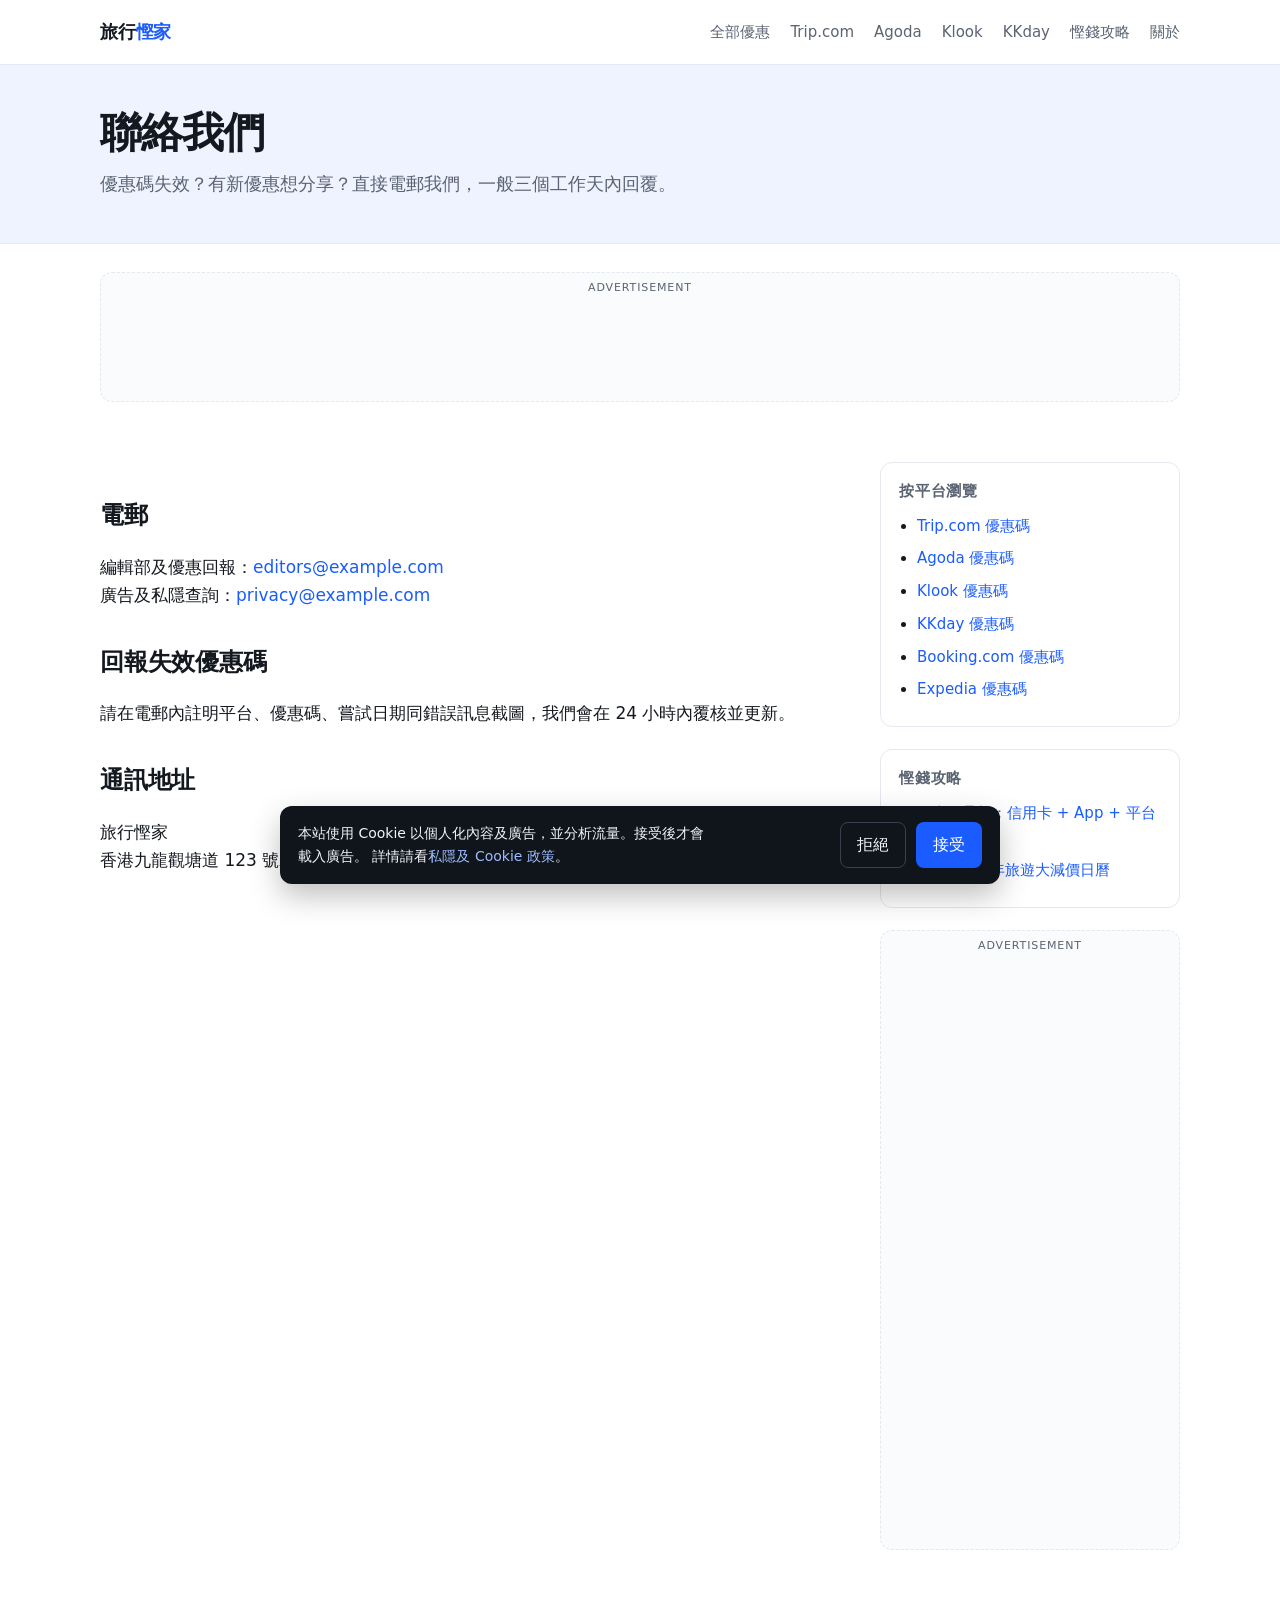
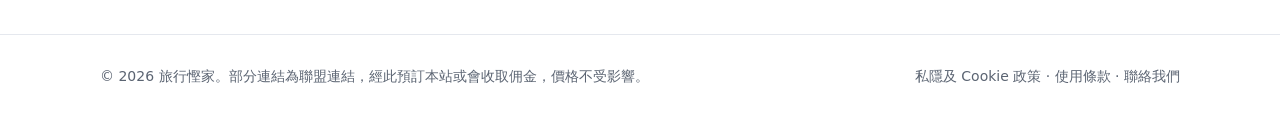
<file: contact.html>
<!DOCTYPE html>
<html lang="zh-Hant-HK">
<head>
<meta charset="utf-8">
<meta name="viewport" content="width=device-width, initial-scale=1">
<title>聯絡我們 — 旅行慳家</title>
<meta name="description" content="回報失效優惠碼、提供新優惠或商務合作，請聯絡旅行慳家編輯部。">
<link rel="canonical" href="https://felixcch.github.io/hk-travel-promo-codes/contact.html">
<meta property="og:type" content="website">
<meta property="og:locale" content="zh_HK">
<meta property="og:site_name" content="旅行慳家">
<meta property="og:title" content="聯絡我們 — 旅行慳家">
<meta property="og:description" content="回報失效優惠碼、提供新優惠或商務合作，請聯絡旅行慳家編輯部。">
<meta property="og:url" content="https://felixcch.github.io/hk-travel-promo-codes/contact.html">
<meta name="twitter:card" content="summary_large_image">
<link rel="preconnect" href="https://pagead2.googlesyndication.com" crossorigin>
<link rel="preconnect" href="https://googleads.g.doubleclick.net" crossorigin>
<link rel="dns-prefetch" href="https://pagead2.googlesyndication.com">
<link rel="stylesheet" href="assets/style.css">
<script defer src="assets/main.js"></script>
</head>
<body>
  <header class="site-header">
    <div class="container header-inner">
      <a class="brand" href="index.html">旅行<span>慳家</span></a>
      <nav class="nav" aria-label="主導覽">
          <a href="index.html">全部優惠</a>
          <a href="trip.html">Trip.com</a>
          <a href="agoda.html">Agoda</a>
          <a href="klook.html">Klook</a>
          <a href="kkday.html">KKday</a>
          <a href="guides/stacking.html">慳錢攻略</a>
          <a href="about.html">關於</a>
      </nav>
    </div>
  </header>

  <section class="hero">
    <div class="container">
      <h1>聯絡我們</h1>
      <p>優惠碼失效？有新優惠想分享？直接電郵我們，一般三個工作天內回覆。</p>
    </div>
  </section>

  <div class="container">
    <div class="ad-slot ad-leaderboard">
        <ins class="adsbygoogle"
             data-ad-client="ca-pub-0000000000000000"
             data-ad-slot="1122334455"
             data-ad-format="auto" data-full-width-responsive="true"></ins>
      </div>
    <div class="layout">
      <main>
        <article class="article">
          <h2>電郵</h2>
          <p>編輯部及優惠回報：<a href="mailto:editors@example.com">editors@example.com</a><br>
          廣告及私隱查詢：<a href="mailto:privacy@example.com">privacy@example.com</a></p>
          <h2>回報失效優惠碼</h2>
          <p>請在電郵內註明平台、優惠碼、嘗試日期同錯誤訊息截圖，我們會在 24 小時內覆核並更新。</p>
          <h2>通訊地址</h2>
          <p>旅行慳家<br>香港九龍觀塘道 123 號示範大廈 8 樓</p>
        </article>
      </main>
      <aside class="sidebar">
        <div class="widget">
          <h4>按平台瀏覽</h4>
          <ul><li><a href="trip.html">Trip.com 優惠碼</a></li><li><a href="agoda.html">Agoda 優惠碼</a></li><li><a href="klook.html">Klook 優惠碼</a></li><li><a href="kkday.html">KKday 優惠碼</a></li><li><a href="booking.html">Booking.com 優惠碼</a></li><li><a href="expedia.html">Expedia 優惠碼</a></li></ul>
        </div>
        <div class="widget">
          <h4>慳錢攻略</h4>
          <ul>
            <li><a href="guides/stacking.html">優惠碼疊加：信用卡 + App + 平台碼</a></li>
            <li><a href="guides/sale-calendar.html">2026 下半年旅遊大減價日曆</a></li>
          </ul>
        </div>
        <div class="ad-slot ad-sidebar">
        <ins class="adsbygoogle"
             data-ad-client="ca-pub-0000000000000000"
             data-ad-slot="2233445566"
             data-ad-format="auto" data-full-width-responsive="true"></ins>
      </div>
      </aside>
    </div>
  </div>

  <footer class="site-footer">
    <div class="container footer-inner">
      <span>&copy; 2026 旅行慳家。部分連結為聯盟連結，經此預訂本站或會收取佣金，價格不受影響。</span>
      <span>
        <a href="privacy.html">私隱及 Cookie 政策</a> ·
        <a href="terms.html">使用條款</a> ·
        <a href="contact.html">聯絡我們</a>
      </span>
    </div>
  </footer>

  <div class="consent" role="dialog" aria-live="polite" aria-label="Cookie 同意">
    <p>本站使用 Cookie 以個人化內容及廣告，並分析流量。接受後才會載入廣告。
       詳情請看<a href="privacy.html">私隱及 Cookie 政策</a>。</p>
    <div class="consent-actions">
      <button class="btn-ghost" data-consent="denied">拒絕</button>
      <button class="btn-primary" data-consent="granted">接受</button>
    </div>
  </div>
  <div class="toast" role="status" aria-live="polite"></div>
</body>
</html>
</file>
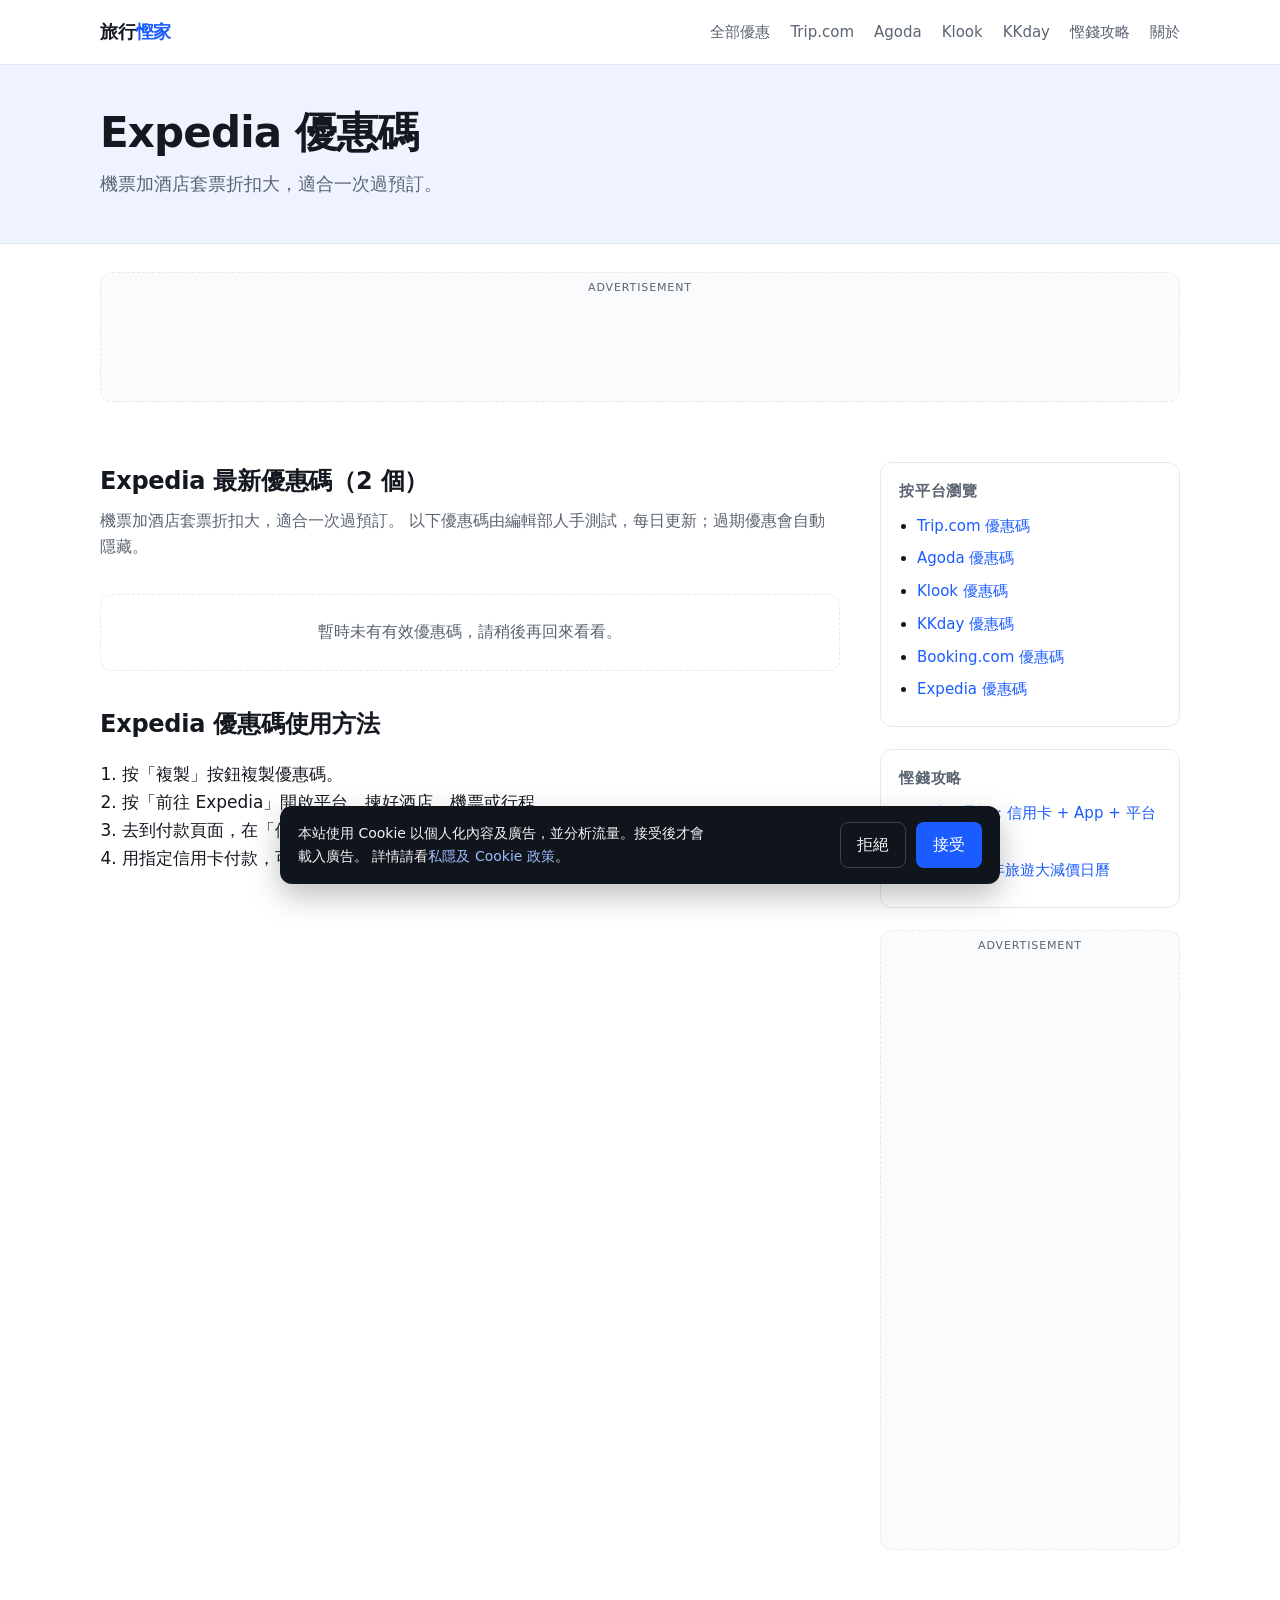
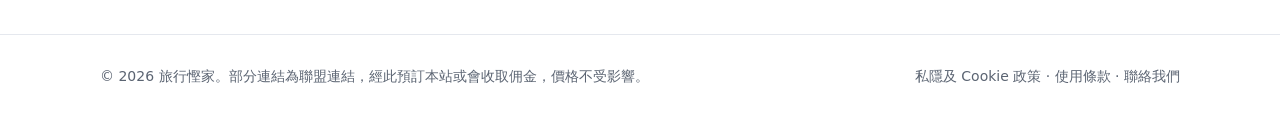
<file: expedia.html>
<!DOCTYPE html>
<html lang="zh-Hant-HK">
<head>
<meta charset="utf-8">
<meta name="viewport" content="width=device-width, initial-scale=1">
<title>Expedia 優惠碼 2026 年 9 月｜最新折扣碼、信用卡優惠 — 旅行慳家</title>
<meta name="description" content="Expedia 香港最新優惠碼、折扣碼及信用卡優惠，每日人手核實，過期自動下架。">
<link rel="canonical" href="https://felixcch.github.io/hk-travel-promo-codes/expedia.html">
<meta property="og:type" content="website">
<meta property="og:locale" content="zh_HK">
<meta property="og:site_name" content="旅行慳家">
<meta property="og:title" content="Expedia 優惠碼 2026 年 9 月｜最新折扣碼、信用卡優惠 — 旅行慳家">
<meta property="og:description" content="Expedia 香港最新優惠碼、折扣碼及信用卡優惠，每日人手核實，過期自動下架。">
<meta property="og:url" content="https://felixcch.github.io/hk-travel-promo-codes/expedia.html">
<meta name="twitter:card" content="summary_large_image">
<link rel="preconnect" href="https://pagead2.googlesyndication.com" crossorigin>
<link rel="preconnect" href="https://googleads.g.doubleclick.net" crossorigin>
<link rel="dns-prefetch" href="https://pagead2.googlesyndication.com">
<link rel="stylesheet" href="assets/style.css">
<script defer src="assets/main.js"></script>
<script type="application/ld+json">
{"@context":"https://schema.org","@type":"CollectionPage","name":"Expedia 優惠碼","inLanguage":"zh-Hant-HK","url":"https://felixcch.github.io/hk-travel-promo-codes/expedia.html","isPartOf":{"@type":"WebSite","name":"旅行慳家","url":"https://felixcch.github.io/hk-travel-promo-codes/"}}
</script>
</head>
<body>
  <header class="site-header">
    <div class="container header-inner">
      <a class="brand" href="index.html">旅行<span>慳家</span></a>
      <nav class="nav" aria-label="主導覽">
          <a href="index.html">全部優惠</a>
          <a href="trip.html">Trip.com</a>
          <a href="agoda.html">Agoda</a>
          <a href="klook.html">Klook</a>
          <a href="kkday.html">KKday</a>
          <a href="guides/stacking.html">慳錢攻略</a>
          <a href="about.html">關於</a>
      </nav>
    </div>
  </header>

  <section class="hero">
    <div class="container">
      <h1>Expedia 優惠碼</h1>
      <p>機票加酒店套票折扣大，適合一次過預訂。</p>
    </div>
  </section>

  <div class="container">
    <div class="ad-slot ad-leaderboard">
        <ins class="adsbygoogle"
             data-ad-client="ca-pub-0000000000000000"
             data-ad-slot="1122334455"
             data-ad-format="auto" data-full-width-responsive="true"></ins>
      </div>
    <div class="layout">
      <main>
        <section class="coupon-section">
          <h2>Expedia 最新優惠碼（2 個）</h2>
          <p class="section-intro">機票加酒店套票折扣大，適合一次過預訂。 以下優惠碼由編輯部人手測試，每日更新；過期優惠會自動隱藏。</p>
          <div class="coupon-list">
          <article class="coupon" data-expires="2026-10-31">
            <div class="coupon-main">
              <div class="coupon-platform">Expedia</div>
              <h3>機票加酒店套票即減 HK$400</h3>
              <p class="coupon-conditions">套票訂單滿 HK$5,000。</p>
              <p class="coupon-meta">
                <span class="verified">✓ 2026年9月5日 已核實</span>
                <span class="expires">有效至 2026年10月31日</span>
              </p>
            </div>
            <div class="coupon-side">
              <div class="discount">減 HK$400</div>
              <button class="copy-code" type="button" data-code="EXPEDIAHK400" aria-label="複製優惠碼 EXPEDIAHK400"><span class="code">EXPEDIAHK400</span><span class="copy-label">複製</span></button>
              <a class="btn-go" href="https://www.expedia.com.hk?aid=DEMO-AFFILIATE-ID" rel="nofollow sponsored noopener" target="_blank">前往 Expedia</a>
            </div>
          </article>
          <article class="coupon" data-expires="2026-08-31">
            <div class="coupon-main">
              <div class="coupon-platform">Expedia</div>
              <h3>已過期示範：夏日酒店 15% Off</h3>
              <p class="coupon-conditions">此優惠碼用來示範前端會自動隱藏過期優惠。</p>
              <p class="coupon-meta">
                <span class="verified">✓ 2026年7月1日 已核實</span>
                <span class="expires">有效至 2026年8月31日</span>
              </p>
            </div>
            <div class="coupon-side">
              <div class="discount">減 15%</div>
              <button class="copy-code" type="button" data-code="SUMMER15" aria-label="複製優惠碼 SUMMER15"><span class="code">SUMMER15</span><span class="copy-label">複製</span></button>
              <a class="btn-go" href="https://www.expedia.com.hk?aid=DEMO-AFFILIATE-ID" rel="nofollow sponsored noopener" target="_blank">前往 Expedia</a>
            </div>
          </article>
          </div>
          <p class="empty-state" hidden>暫時未有有效優惠碼，請稍後再回來看看。</p>
        </section>
        <section class="article">
          <h2>Expedia 優惠碼使用方法</h2>
          <ol>
            <li>按「複製」按鈕複製優惠碼。</li>
            <li>按「前往 Expedia」開啟平台，揀好酒店、機票或行程。</li>
            <li>去到付款頁面，在「優惠碼／Promo code」欄貼上並確認折扣已扣減。</li>
            <li>用指定信用卡付款，可以同信用卡優惠疊加（見<a href="guides/stacking.html">疊加攻略</a>）。</li>
          </ol>
        </section>
      </main>
      <aside class="sidebar">
        <div class="widget">
          <h4>按平台瀏覽</h4>
          <ul><li><a href="trip.html">Trip.com 優惠碼</a></li><li><a href="agoda.html">Agoda 優惠碼</a></li><li><a href="klook.html">Klook 優惠碼</a></li><li><a href="kkday.html">KKday 優惠碼</a></li><li><a href="booking.html">Booking.com 優惠碼</a></li><li><a href="expedia.html">Expedia 優惠碼</a></li></ul>
        </div>
        <div class="widget">
          <h4>慳錢攻略</h4>
          <ul>
            <li><a href="guides/stacking.html">優惠碼疊加：信用卡 + App + 平台碼</a></li>
            <li><a href="guides/sale-calendar.html">2026 下半年旅遊大減價日曆</a></li>
          </ul>
        </div>
        <div class="ad-slot ad-sidebar">
        <ins class="adsbygoogle"
             data-ad-client="ca-pub-0000000000000000"
             data-ad-slot="2233445566"
             data-ad-format="auto" data-full-width-responsive="true"></ins>
      </div>
      </aside>
    </div>
  </div>

  <footer class="site-footer">
    <div class="container footer-inner">
      <span>&copy; 2026 旅行慳家。部分連結為聯盟連結，經此預訂本站或會收取佣金，價格不受影響。</span>
      <span>
        <a href="privacy.html">私隱及 Cookie 政策</a> ·
        <a href="terms.html">使用條款</a> ·
        <a href="contact.html">聯絡我們</a>
      </span>
    </div>
  </footer>

  <div class="consent" role="dialog" aria-live="polite" aria-label="Cookie 同意">
    <p>本站使用 Cookie 以個人化內容及廣告，並分析流量。接受後才會載入廣告。
       詳情請看<a href="privacy.html">私隱及 Cookie 政策</a>。</p>
    <div class="consent-actions">
      <button class="btn-ghost" data-consent="denied">拒絕</button>
      <button class="btn-primary" data-consent="granted">接受</button>
    </div>
  </div>
  <div class="toast" role="status" aria-live="polite"></div>
</body>
</html>
</file>
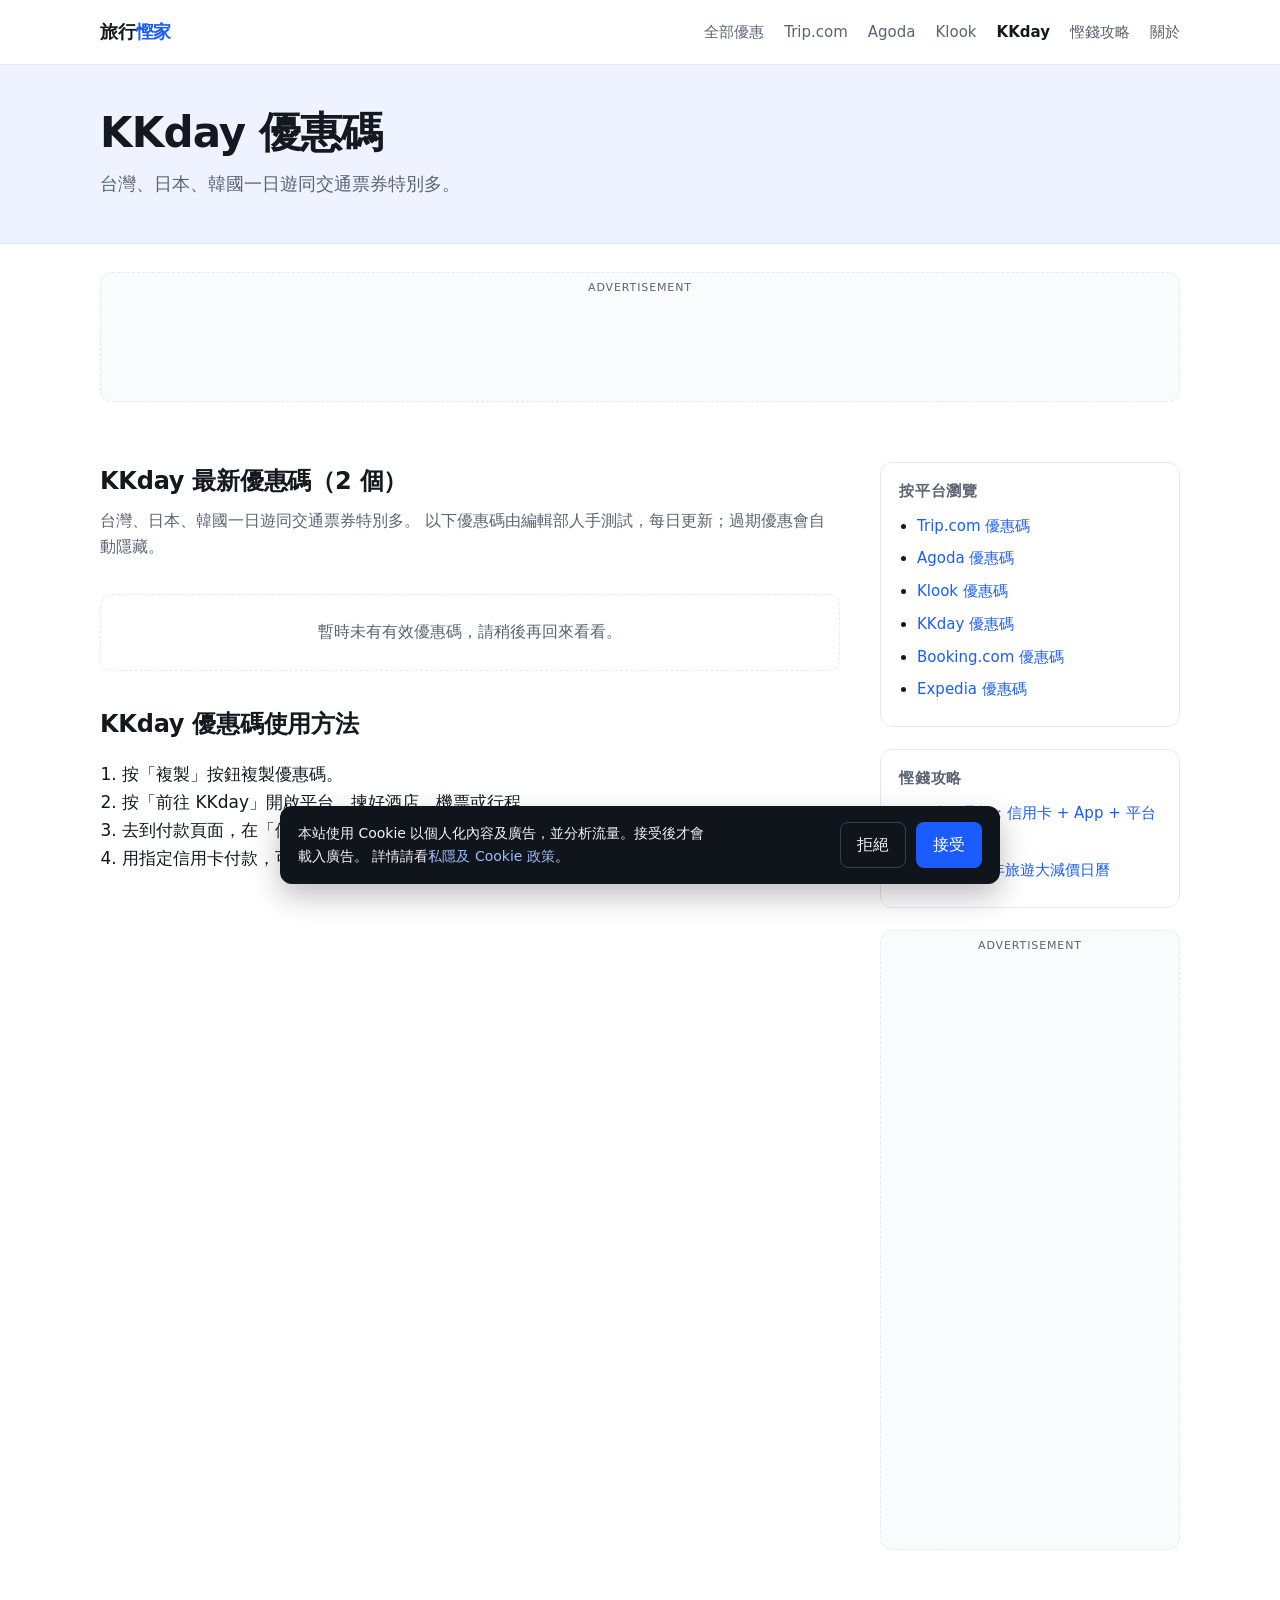
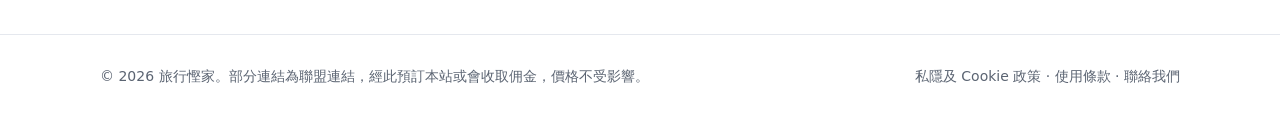
<file: kkday.html>
<!DOCTYPE html>
<html lang="zh-Hant-HK">
<head>
<meta charset="utf-8">
<meta name="viewport" content="width=device-width, initial-scale=1">
<title>KKday 優惠碼 2026 年 9 月｜最新折扣碼、信用卡優惠 — 旅行慳家</title>
<meta name="description" content="KKday 香港最新優惠碼、折扣碼及信用卡優惠，每日人手核實，過期自動下架。">
<link rel="canonical" href="https://felixcch.github.io/hk-travel-promo-codes/kkday.html">
<meta property="og:type" content="website">
<meta property="og:locale" content="zh_HK">
<meta property="og:site_name" content="旅行慳家">
<meta property="og:title" content="KKday 優惠碼 2026 年 9 月｜最新折扣碼、信用卡優惠 — 旅行慳家">
<meta property="og:description" content="KKday 香港最新優惠碼、折扣碼及信用卡優惠，每日人手核實，過期自動下架。">
<meta property="og:url" content="https://felixcch.github.io/hk-travel-promo-codes/kkday.html">
<meta name="twitter:card" content="summary_large_image">
<link rel="preconnect" href="https://pagead2.googlesyndication.com" crossorigin>
<link rel="preconnect" href="https://googleads.g.doubleclick.net" crossorigin>
<link rel="dns-prefetch" href="https://pagead2.googlesyndication.com">
<link rel="stylesheet" href="assets/style.css">
<script defer src="assets/main.js"></script>
<script type="application/ld+json">
{"@context":"https://schema.org","@type":"CollectionPage","name":"KKday 優惠碼","inLanguage":"zh-Hant-HK","url":"https://felixcch.github.io/hk-travel-promo-codes/kkday.html","isPartOf":{"@type":"WebSite","name":"旅行慳家","url":"https://felixcch.github.io/hk-travel-promo-codes/"}}
</script>
</head>
<body>
  <header class="site-header">
    <div class="container header-inner">
      <a class="brand" href="index.html">旅行<span>慳家</span></a>
      <nav class="nav" aria-label="主導覽">
          <a href="index.html">全部優惠</a>
          <a href="trip.html">Trip.com</a>
          <a href="agoda.html">Agoda</a>
          <a href="klook.html">Klook</a>
          <a href="kkday.html" aria-current="page">KKday</a>
          <a href="guides/stacking.html">慳錢攻略</a>
          <a href="about.html">關於</a>
      </nav>
    </div>
  </header>

  <section class="hero">
    <div class="container">
      <h1>KKday 優惠碼</h1>
      <p>台灣、日本、韓國一日遊同交通票券特別多。</p>
    </div>
  </section>

  <div class="container">
    <div class="ad-slot ad-leaderboard">
        <ins class="adsbygoogle"
             data-ad-client="ca-pub-0000000000000000"
             data-ad-slot="1122334455"
             data-ad-format="auto" data-full-width-responsive="true"></ins>
      </div>
    <div class="layout">
      <main>
        <section class="coupon-section">
          <h2>KKday 最新優惠碼（2 個）</h2>
          <p class="section-intro">台灣、日本、韓國一日遊同交通票券特別多。 以下優惠碼由編輯部人手測試，每日更新；過期優惠會自動隱藏。</p>
          <div class="coupon-list">
          <article class="coupon" data-expires="2026-11-15">
            <div class="coupon-main">
              <div class="coupon-platform">KKday</div>
              <h3>全站 8% 折扣（滿 HK$500）</h3>
              <p class="coupon-conditions">上限 HK$150，不適用於部分交通票券。</p>
              <p class="coupon-meta">
                <span class="verified">✓ 2026年9月6日 已核實</span>
                <span class="expires">有效至 2026年11月15日</span>
              </p>
            </div>
            <div class="coupon-side">
              <div class="discount">減 8%</div>
              <button class="copy-code" type="button" data-code="KKDAYHK8" aria-label="複製優惠碼 KKDAYHK8"><span class="code">KKDAYHK8</span><span class="copy-label">複製</span></button>
              <a class="btn-go" href="https://www.kkday.com/zh-hk?aid=DEMO-AFFILIATE-ID" rel="nofollow sponsored noopener" target="_blank">前往 KKday</a>
            </div>
          </article>
          <article class="coupon" data-expires="2026-10-31">
            <div class="coupon-main">
              <div class="coupon-platform">KKday</div>
              <h3>台灣高鐵 + 一日遊套票 10% Off</h3>
              <p class="coupon-conditions">限台灣行程，需於出發前 3 日預訂。</p>
              <p class="coupon-meta">
                <span class="verified">✓ 2026年9月1日 已核實</span>
                <span class="expires">有效至 2026年10月31日</span>
              </p>
            </div>
            <div class="coupon-side">
              <div class="discount">減 10%</div>
              <button class="copy-code" type="button" data-code="TAIWAN10" aria-label="複製優惠碼 TAIWAN10"><span class="code">TAIWAN10</span><span class="copy-label">複製</span></button>
              <a class="btn-go" href="https://www.kkday.com/zh-hk?aid=DEMO-AFFILIATE-ID" rel="nofollow sponsored noopener" target="_blank">前往 KKday</a>
            </div>
          </article>
          </div>
          <p class="empty-state" hidden>暫時未有有效優惠碼，請稍後再回來看看。</p>
        </section>
        <section class="article">
          <h2>KKday 優惠碼使用方法</h2>
          <ol>
            <li>按「複製」按鈕複製優惠碼。</li>
            <li>按「前往 KKday」開啟平台，揀好酒店、機票或行程。</li>
            <li>去到付款頁面，在「優惠碼／Promo code」欄貼上並確認折扣已扣減。</li>
            <li>用指定信用卡付款，可以同信用卡優惠疊加（見<a href="guides/stacking.html">疊加攻略</a>）。</li>
          </ol>
        </section>
      </main>
      <aside class="sidebar">
        <div class="widget">
          <h4>按平台瀏覽</h4>
          <ul><li><a href="trip.html">Trip.com 優惠碼</a></li><li><a href="agoda.html">Agoda 優惠碼</a></li><li><a href="klook.html">Klook 優惠碼</a></li><li><a href="kkday.html">KKday 優惠碼</a></li><li><a href="booking.html">Booking.com 優惠碼</a></li><li><a href="expedia.html">Expedia 優惠碼</a></li></ul>
        </div>
        <div class="widget">
          <h4>慳錢攻略</h4>
          <ul>
            <li><a href="guides/stacking.html">優惠碼疊加：信用卡 + App + 平台碼</a></li>
            <li><a href="guides/sale-calendar.html">2026 下半年旅遊大減價日曆</a></li>
          </ul>
        </div>
        <div class="ad-slot ad-sidebar">
        <ins class="adsbygoogle"
             data-ad-client="ca-pub-0000000000000000"
             data-ad-slot="2233445566"
             data-ad-format="auto" data-full-width-responsive="true"></ins>
      </div>
      </aside>
    </div>
  </div>

  <footer class="site-footer">
    <div class="container footer-inner">
      <span>&copy; 2026 旅行慳家。部分連結為聯盟連結，經此預訂本站或會收取佣金，價格不受影響。</span>
      <span>
        <a href="privacy.html">私隱及 Cookie 政策</a> ·
        <a href="terms.html">使用條款</a> ·
        <a href="contact.html">聯絡我們</a>
      </span>
    </div>
  </footer>

  <div class="consent" role="dialog" aria-live="polite" aria-label="Cookie 同意">
    <p>本站使用 Cookie 以個人化內容及廣告，並分析流量。接受後才會載入廣告。
       詳情請看<a href="privacy.html">私隱及 Cookie 政策</a>。</p>
    <div class="consent-actions">
      <button class="btn-ghost" data-consent="denied">拒絕</button>
      <button class="btn-primary" data-consent="granted">接受</button>
    </div>
  </div>
  <div class="toast" role="status" aria-live="polite"></div>
</body>
</html>
</file>
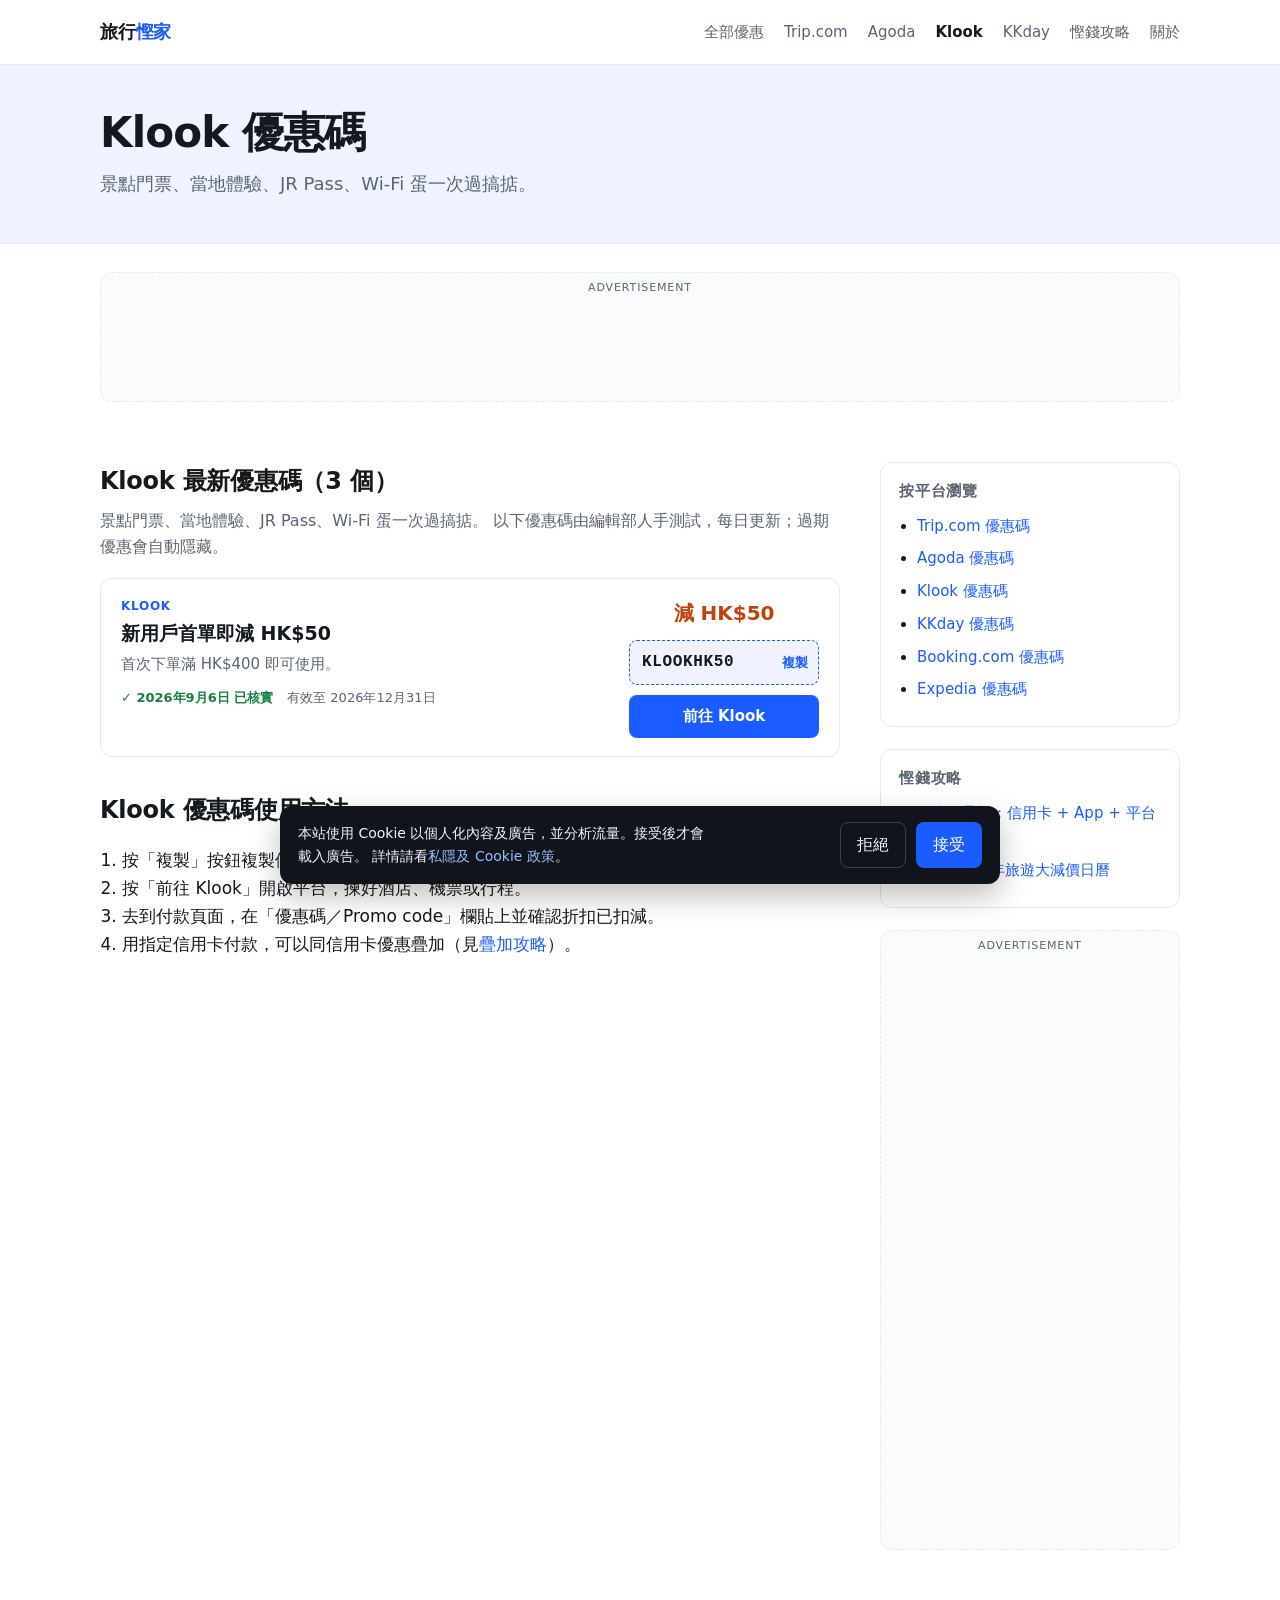
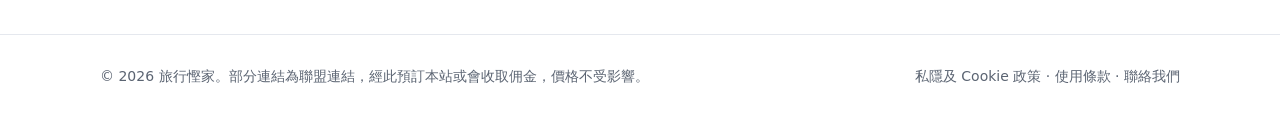
<file: klook.html>
<!DOCTYPE html>
<html lang="zh-Hant-HK">
<head>
<meta charset="utf-8">
<meta name="viewport" content="width=device-width, initial-scale=1">
<title>Klook 優惠碼 2026 年 9 月｜最新折扣碼、信用卡優惠 — 旅行慳家</title>
<meta name="description" content="Klook 香港最新優惠碼、折扣碼及信用卡優惠，每日人手核實，過期自動下架。">
<link rel="canonical" href="https://felixcch.github.io/hk-travel-promo-codes/klook.html">
<meta property="og:type" content="website">
<meta property="og:locale" content="zh_HK">
<meta property="og:site_name" content="旅行慳家">
<meta property="og:title" content="Klook 優惠碼 2026 年 9 月｜最新折扣碼、信用卡優惠 — 旅行慳家">
<meta property="og:description" content="Klook 香港最新優惠碼、折扣碼及信用卡優惠，每日人手核實，過期自動下架。">
<meta property="og:url" content="https://felixcch.github.io/hk-travel-promo-codes/klook.html">
<meta name="twitter:card" content="summary_large_image">
<link rel="preconnect" href="https://pagead2.googlesyndication.com" crossorigin>
<link rel="preconnect" href="https://googleads.g.doubleclick.net" crossorigin>
<link rel="dns-prefetch" href="https://pagead2.googlesyndication.com">
<link rel="stylesheet" href="assets/style.css">
<script defer src="assets/main.js"></script>
<script type="application/ld+json">
{"@context":"https://schema.org","@type":"CollectionPage","name":"Klook 優惠碼","inLanguage":"zh-Hant-HK","url":"https://felixcch.github.io/hk-travel-promo-codes/klook.html","isPartOf":{"@type":"WebSite","name":"旅行慳家","url":"https://felixcch.github.io/hk-travel-promo-codes/"}}
</script>
</head>
<body>
  <header class="site-header">
    <div class="container header-inner">
      <a class="brand" href="index.html">旅行<span>慳家</span></a>
      <nav class="nav" aria-label="主導覽">
          <a href="index.html">全部優惠</a>
          <a href="trip.html">Trip.com</a>
          <a href="agoda.html">Agoda</a>
          <a href="klook.html" aria-current="page">Klook</a>
          <a href="kkday.html">KKday</a>
          <a href="guides/stacking.html">慳錢攻略</a>
          <a href="about.html">關於</a>
      </nav>
    </div>
  </header>

  <section class="hero">
    <div class="container">
      <h1>Klook 優惠碼</h1>
      <p>景點門票、當地體驗、JR Pass、Wi-Fi 蛋一次過搞掂。</p>
    </div>
  </section>

  <div class="container">
    <div class="ad-slot ad-leaderboard">
        <ins class="adsbygoogle"
             data-ad-client="ca-pub-0000000000000000"
             data-ad-slot="1122334455"
             data-ad-format="auto" data-full-width-responsive="true"></ins>
      </div>
    <div class="layout">
      <main>
        <section class="coupon-section">
          <h2>Klook 最新優惠碼（3 個）</h2>
          <p class="section-intro">景點門票、當地體驗、JR Pass、Wi-Fi 蛋一次過搞掂。 以下優惠碼由編輯部人手測試，每日更新；過期優惠會自動隱藏。</p>
          <div class="coupon-list">
          <article class="coupon" data-expires="2026-12-31">
            <div class="coupon-main">
              <div class="coupon-platform">Klook</div>
              <h3>新用戶首單即減 HK$50</h3>
              <p class="coupon-conditions">首次下單滿 HK$400 即可使用。</p>
              <p class="coupon-meta">
                <span class="verified">✓ 2026年9月6日 已核實</span>
                <span class="expires">有效至 2026年12月31日</span>
              </p>
            </div>
            <div class="coupon-side">
              <div class="discount">減 HK$50</div>
              <button class="copy-code" type="button" data-code="KLOOKHK50" aria-label="複製優惠碼 KLOOKHK50"><span class="code">KLOOKHK50</span><span class="copy-label">複製</span></button>
              <a class="btn-go" href="https://www.klook.com/zh-HK?aid=DEMO-AFFILIATE-ID" rel="nofollow sponsored noopener" target="_blank">前往 Klook</a>
            </div>
          </article>
          <article class="coupon" data-expires="2026-10-31">
            <div class="coupon-main">
              <div class="coupon-platform">Klook</div>
              <h3>日本 JR Pass 及交通票 5% Off</h3>
              <p class="coupon-conditions">適用於指定日本交通產品，每個帳戶限用一次。</p>
              <p class="coupon-meta">
                <span class="verified">✓ 2026年9月5日 已核實</span>
                <span class="expires">有效至 2026年10月31日</span>
              </p>
            </div>
            <div class="coupon-side">
              <div class="discount">減 5%</div>
              <button class="copy-code" type="button" data-code="JRPASS5" aria-label="複製優惠碼 JRPASS5"><span class="code">JRPASS5</span><span class="copy-label">複製</span></button>
              <a class="btn-go" href="https://www.klook.com/zh-HK?aid=DEMO-AFFILIATE-ID" rel="nofollow sponsored noopener" target="_blank">前往 Klook</a>
            </div>
          </article>
          <article class="coupon" data-expires="2026-09-30">
            <div class="coupon-main">
              <div class="coupon-platform">Klook</div>
              <h3>環球影城／迪士尼門票減 HK$80</h3>
              <p class="coupon-conditions">訂單滿 HK$1,200，限指定樂園門票。</p>
              <p class="coupon-meta">
                <span class="verified">✓ 2026年9月2日 已核實</span>
                <span class="expires">有效至 2026年9月30日</span>
              </p>
            </div>
            <div class="coupon-side">
              <div class="discount">減 HK$80</div>
              <button class="copy-code" type="button" data-code="THEMEPARK80" aria-label="複製優惠碼 THEMEPARK80"><span class="code">THEMEPARK80</span><span class="copy-label">複製</span></button>
              <a class="btn-go" href="https://www.klook.com/zh-HK?aid=DEMO-AFFILIATE-ID" rel="nofollow sponsored noopener" target="_blank">前往 Klook</a>
            </div>
          </article>
          </div>
          <p class="empty-state" hidden>暫時未有有效優惠碼，請稍後再回來看看。</p>
        </section>
        <section class="article">
          <h2>Klook 優惠碼使用方法</h2>
          <ol>
            <li>按「複製」按鈕複製優惠碼。</li>
            <li>按「前往 Klook」開啟平台，揀好酒店、機票或行程。</li>
            <li>去到付款頁面，在「優惠碼／Promo code」欄貼上並確認折扣已扣減。</li>
            <li>用指定信用卡付款，可以同信用卡優惠疊加（見<a href="guides/stacking.html">疊加攻略</a>）。</li>
          </ol>
        </section>
      </main>
      <aside class="sidebar">
        <div class="widget">
          <h4>按平台瀏覽</h4>
          <ul><li><a href="trip.html">Trip.com 優惠碼</a></li><li><a href="agoda.html">Agoda 優惠碼</a></li><li><a href="klook.html">Klook 優惠碼</a></li><li><a href="kkday.html">KKday 優惠碼</a></li><li><a href="booking.html">Booking.com 優惠碼</a></li><li><a href="expedia.html">Expedia 優惠碼</a></li></ul>
        </div>
        <div class="widget">
          <h4>慳錢攻略</h4>
          <ul>
            <li><a href="guides/stacking.html">優惠碼疊加：信用卡 + App + 平台碼</a></li>
            <li><a href="guides/sale-calendar.html">2026 下半年旅遊大減價日曆</a></li>
          </ul>
        </div>
        <div class="ad-slot ad-sidebar">
        <ins class="adsbygoogle"
             data-ad-client="ca-pub-0000000000000000"
             data-ad-slot="2233445566"
             data-ad-format="auto" data-full-width-responsive="true"></ins>
      </div>
      </aside>
    </div>
  </div>

  <footer class="site-footer">
    <div class="container footer-inner">
      <span>&copy; 2026 旅行慳家。部分連結為聯盟連結，經此預訂本站或會收取佣金，價格不受影響。</span>
      <span>
        <a href="privacy.html">私隱及 Cookie 政策</a> ·
        <a href="terms.html">使用條款</a> ·
        <a href="contact.html">聯絡我們</a>
      </span>
    </div>
  </footer>

  <div class="consent" role="dialog" aria-live="polite" aria-label="Cookie 同意">
    <p>本站使用 Cookie 以個人化內容及廣告，並分析流量。接受後才會載入廣告。
       詳情請看<a href="privacy.html">私隱及 Cookie 政策</a>。</p>
    <div class="consent-actions">
      <button class="btn-ghost" data-consent="denied">拒絕</button>
      <button class="btn-primary" data-consent="granted">接受</button>
    </div>
  </div>
  <div class="toast" role="status" aria-live="polite"></div>
</body>
</html>
</file>
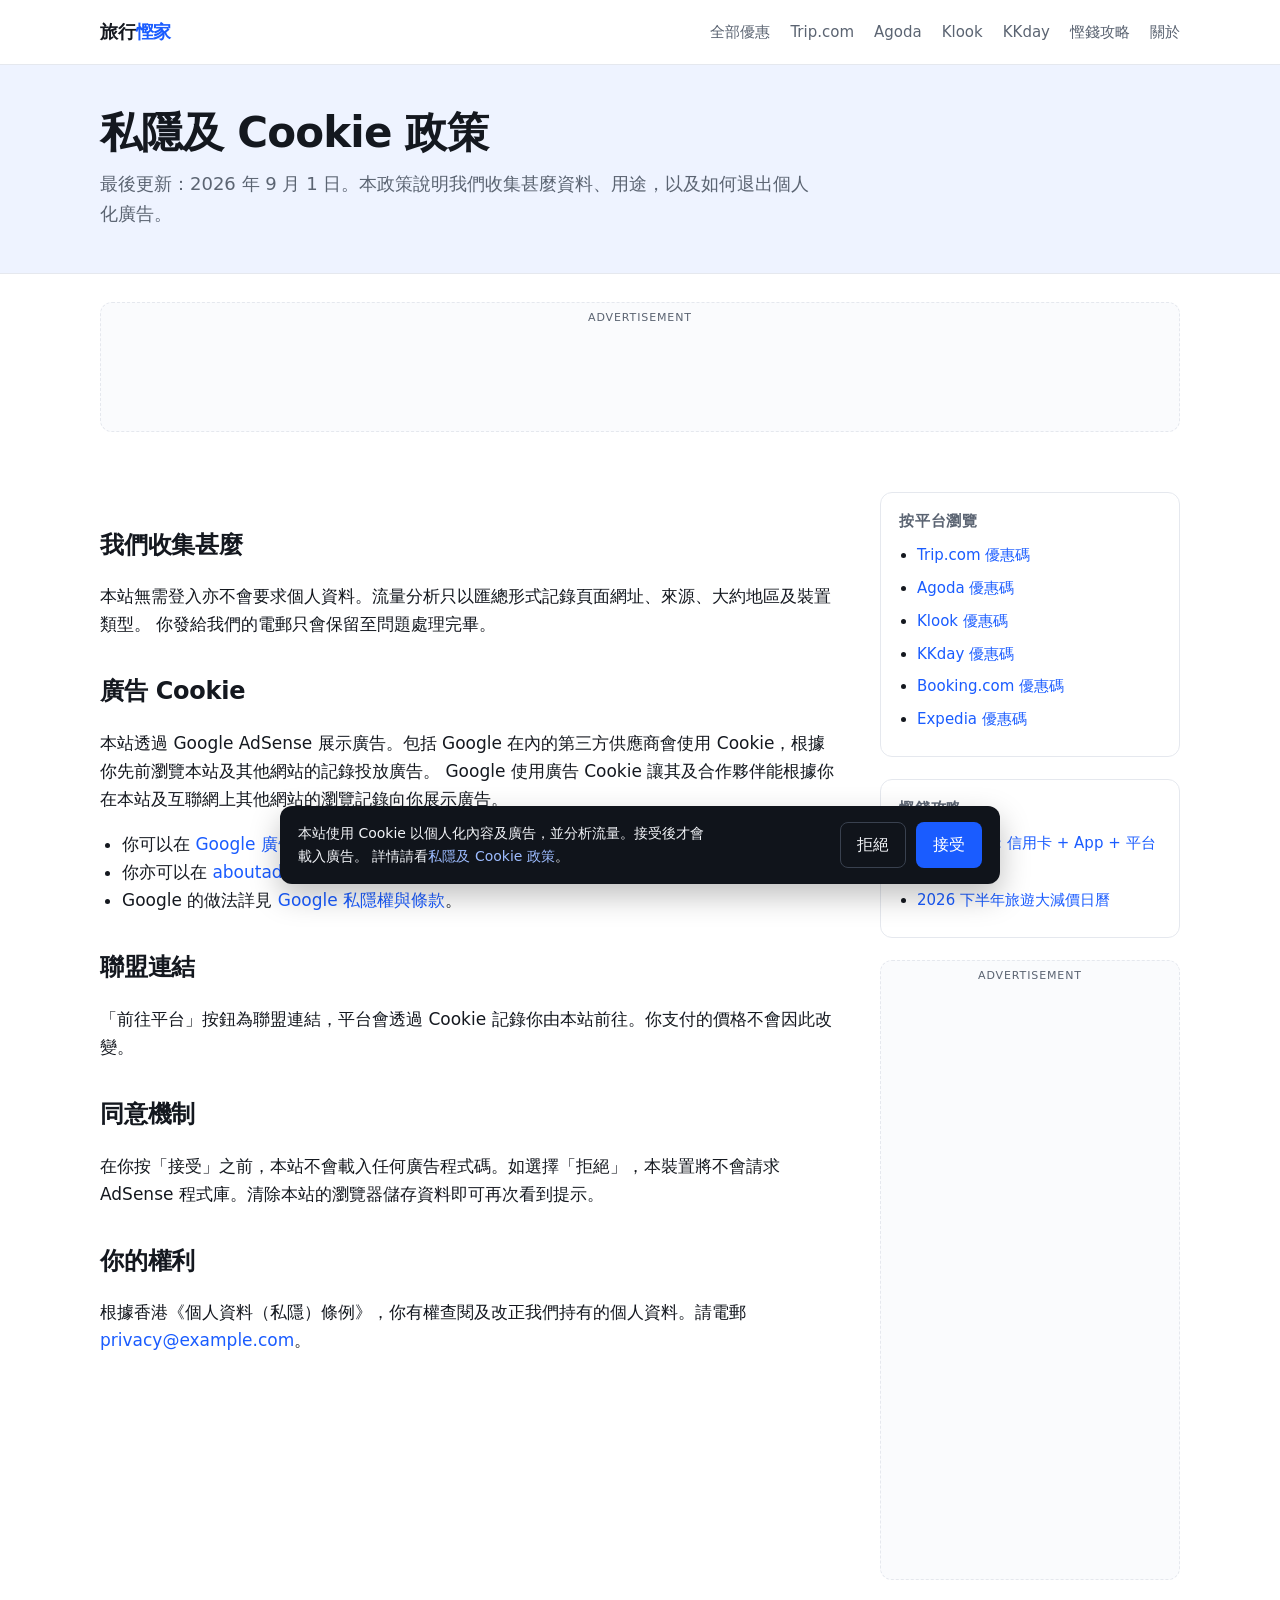
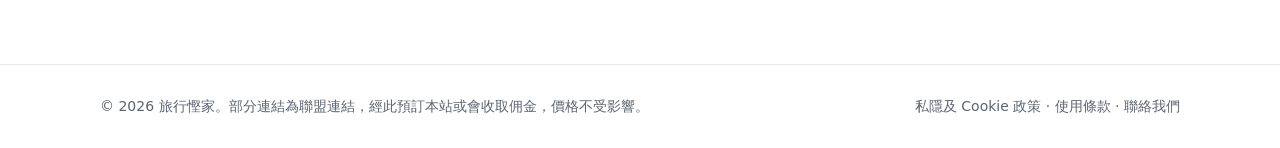
<file: privacy.html>
<!DOCTYPE html>
<html lang="zh-Hant-HK">
<head>
<meta charset="utf-8">
<meta name="viewport" content="width=device-width, initial-scale=1">
<title>私隱及 Cookie 政策 — 旅行慳家</title>
<meta name="description" content="旅行慳家如何使用 Cookie、Google AdSense 如何投放個人化廣告，以及如何選擇退出。">
<link rel="canonical" href="https://felixcch.github.io/hk-travel-promo-codes/privacy.html">
<meta property="og:type" content="website">
<meta property="og:locale" content="zh_HK">
<meta property="og:site_name" content="旅行慳家">
<meta property="og:title" content="私隱及 Cookie 政策 — 旅行慳家">
<meta property="og:description" content="旅行慳家如何使用 Cookie、Google AdSense 如何投放個人化廣告，以及如何選擇退出。">
<meta property="og:url" content="https://felixcch.github.io/hk-travel-promo-codes/privacy.html">
<meta name="twitter:card" content="summary_large_image">
<link rel="preconnect" href="https://pagead2.googlesyndication.com" crossorigin>
<link rel="preconnect" href="https://googleads.g.doubleclick.net" crossorigin>
<link rel="dns-prefetch" href="https://pagead2.googlesyndication.com">
<link rel="stylesheet" href="assets/style.css">
<script defer src="assets/main.js"></script>
</head>
<body>
  <header class="site-header">
    <div class="container header-inner">
      <a class="brand" href="index.html">旅行<span>慳家</span></a>
      <nav class="nav" aria-label="主導覽">
          <a href="index.html">全部優惠</a>
          <a href="trip.html">Trip.com</a>
          <a href="agoda.html">Agoda</a>
          <a href="klook.html">Klook</a>
          <a href="kkday.html">KKday</a>
          <a href="guides/stacking.html">慳錢攻略</a>
          <a href="about.html">關於</a>
      </nav>
    </div>
  </header>

  <section class="hero">
    <div class="container">
      <h1>私隱及 Cookie 政策</h1>
      <p>最後更新：2026 年 9 月 1 日。本政策說明我們收集甚麼資料、用途，以及如何退出個人化廣告。</p>
    </div>
  </section>

  <div class="container">
    <div class="ad-slot ad-leaderboard">
        <ins class="adsbygoogle"
             data-ad-client="ca-pub-0000000000000000"
             data-ad-slot="1122334455"
             data-ad-format="auto" data-full-width-responsive="true"></ins>
      </div>
    <div class="layout">
      <main>
        <article class="article">
          <h2>我們收集甚麼</h2>
          <p>本站無需登入亦不會要求個人資料。流量分析只以匯總形式記錄頁面網址、來源、大約地區及裝置類型。
          你發給我們的電郵只會保留至問題處理完畢。</p>
          <h2>廣告 Cookie</h2>
          <p>本站透過 Google AdSense 展示廣告。包括 Google 在內的第三方供應商會使用 Cookie，根據你先前瀏覽本站及其他網站的記錄投放廣告。
          Google 使用廣告 Cookie 讓其及合作夥伴能根據你在本站及互聯網上其他網站的瀏覽記錄向你展示廣告。</p>
          <ul>
            <li>你可以在 <a href="https://www.google.com/settings/ads" rel="nofollow noopener" target="_blank">Google 廣告設定</a>選擇退出個人化廣告。</li>
            <li>你亦可以在 <a href="https://www.aboutads.info/choices/" rel="nofollow noopener" target="_blank">aboutads.info/choices</a> 退出第三方供應商 Cookie。</li>
            <li>Google 的做法詳見 <a href="https://policies.google.com/technologies/partner-sites" rel="nofollow noopener" target="_blank">Google 私隱權與條款</a>。</li>
          </ul>
          <h2>聯盟連結</h2>
          <p>「前往平台」按鈕為聯盟連結，平台會透過 Cookie 記錄你由本站前往。你支付的價格不會因此改變。</p>
          <h2>同意機制</h2>
          <p>在你按「接受」之前，本站不會載入任何廣告程式碼。如選擇「拒絕」，本裝置將不會請求 AdSense 程式庫。清除本站的瀏覽器儲存資料即可再次看到提示。</p>
          <h2>你的權利</h2>
          <p>根據香港《個人資料（私隱）條例》，你有權查閱及改正我們持有的個人資料。請電郵 <a href="mailto:privacy@example.com">privacy@example.com</a>。</p>
        </article>
      </main>
      <aside class="sidebar">
        <div class="widget">
          <h4>按平台瀏覽</h4>
          <ul><li><a href="trip.html">Trip.com 優惠碼</a></li><li><a href="agoda.html">Agoda 優惠碼</a></li><li><a href="klook.html">Klook 優惠碼</a></li><li><a href="kkday.html">KKday 優惠碼</a></li><li><a href="booking.html">Booking.com 優惠碼</a></li><li><a href="expedia.html">Expedia 優惠碼</a></li></ul>
        </div>
        <div class="widget">
          <h4>慳錢攻略</h4>
          <ul>
            <li><a href="guides/stacking.html">優惠碼疊加：信用卡 + App + 平台碼</a></li>
            <li><a href="guides/sale-calendar.html">2026 下半年旅遊大減價日曆</a></li>
          </ul>
        </div>
        <div class="ad-slot ad-sidebar">
        <ins class="adsbygoogle"
             data-ad-client="ca-pub-0000000000000000"
             data-ad-slot="2233445566"
             data-ad-format="auto" data-full-width-responsive="true"></ins>
      </div>
      </aside>
    </div>
  </div>

  <footer class="site-footer">
    <div class="container footer-inner">
      <span>&copy; 2026 旅行慳家。部分連結為聯盟連結，經此預訂本站或會收取佣金，價格不受影響。</span>
      <span>
        <a href="privacy.html">私隱及 Cookie 政策</a> ·
        <a href="terms.html">使用條款</a> ·
        <a href="contact.html">聯絡我們</a>
      </span>
    </div>
  </footer>

  <div class="consent" role="dialog" aria-live="polite" aria-label="Cookie 同意">
    <p>本站使用 Cookie 以個人化內容及廣告，並分析流量。接受後才會載入廣告。
       詳情請看<a href="privacy.html">私隱及 Cookie 政策</a>。</p>
    <div class="consent-actions">
      <button class="btn-ghost" data-consent="denied">拒絕</button>
      <button class="btn-primary" data-consent="granted">接受</button>
    </div>
  </div>
  <div class="toast" role="status" aria-live="polite"></div>
</body>
</html>
</file>
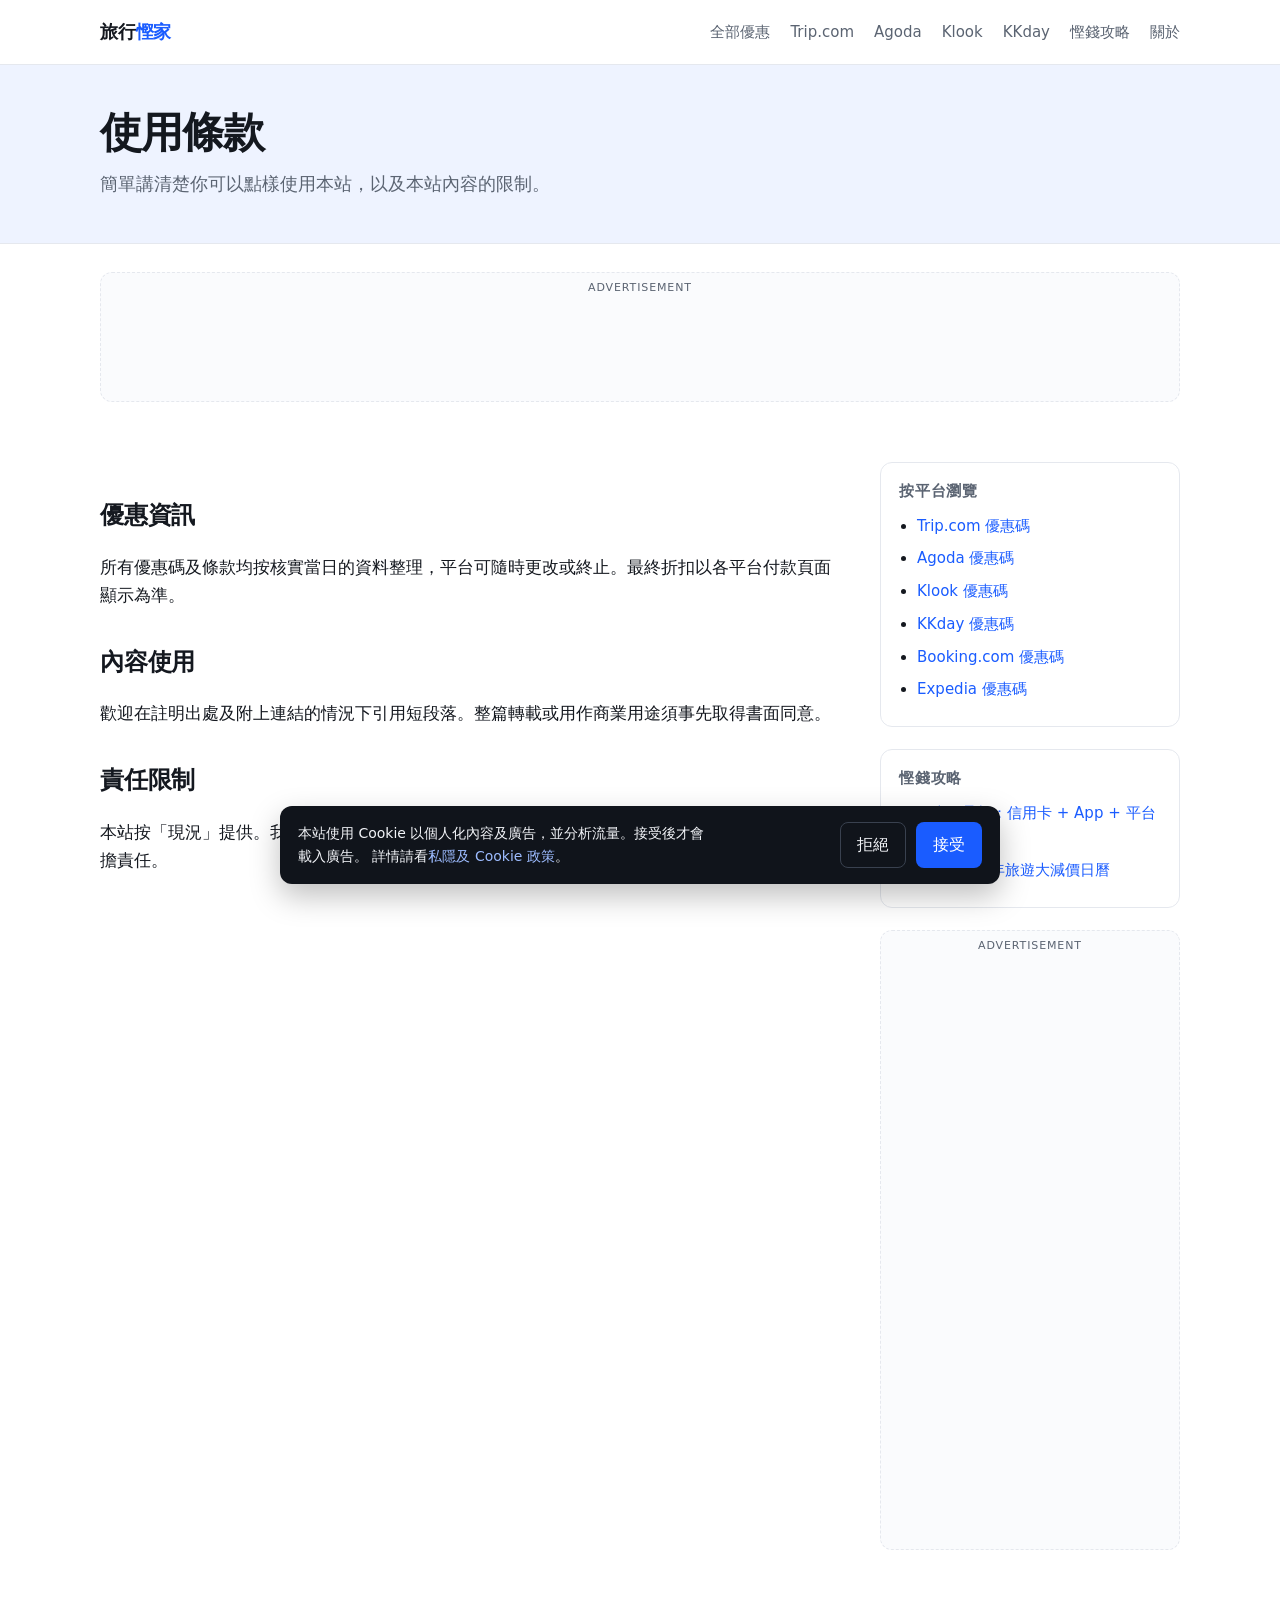
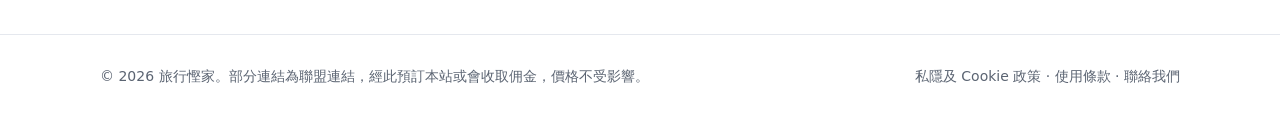
<file: terms.html>
<!DOCTYPE html>
<html lang="zh-Hant-HK">
<head>
<meta charset="utf-8">
<meta name="viewport" content="width=device-width, initial-scale=1">
<title>使用條款 — 旅行慳家</title>
<meta name="description" content="使用旅行慳家網站的條款，包括優惠資訊的準確性聲明及責任限制。">
<link rel="canonical" href="https://felixcch.github.io/hk-travel-promo-codes/terms.html">
<meta property="og:type" content="website">
<meta property="og:locale" content="zh_HK">
<meta property="og:site_name" content="旅行慳家">
<meta property="og:title" content="使用條款 — 旅行慳家">
<meta property="og:description" content="使用旅行慳家網站的條款，包括優惠資訊的準確性聲明及責任限制。">
<meta property="og:url" content="https://felixcch.github.io/hk-travel-promo-codes/terms.html">
<meta name="twitter:card" content="summary_large_image">
<link rel="preconnect" href="https://pagead2.googlesyndication.com" crossorigin>
<link rel="preconnect" href="https://googleads.g.doubleclick.net" crossorigin>
<link rel="dns-prefetch" href="https://pagead2.googlesyndication.com">
<link rel="stylesheet" href="assets/style.css">
<script defer src="assets/main.js"></script>
</head>
<body>
  <header class="site-header">
    <div class="container header-inner">
      <a class="brand" href="index.html">旅行<span>慳家</span></a>
      <nav class="nav" aria-label="主導覽">
          <a href="index.html">全部優惠</a>
          <a href="trip.html">Trip.com</a>
          <a href="agoda.html">Agoda</a>
          <a href="klook.html">Klook</a>
          <a href="kkday.html">KKday</a>
          <a href="guides/stacking.html">慳錢攻略</a>
          <a href="about.html">關於</a>
      </nav>
    </div>
  </header>

  <section class="hero">
    <div class="container">
      <h1>使用條款</h1>
      <p>簡單講清楚你可以點樣使用本站，以及本站內容的限制。</p>
    </div>
  </section>

  <div class="container">
    <div class="ad-slot ad-leaderboard">
        <ins class="adsbygoogle"
             data-ad-client="ca-pub-0000000000000000"
             data-ad-slot="1122334455"
             data-ad-format="auto" data-full-width-responsive="true"></ins>
      </div>
    <div class="layout">
      <main>
        <article class="article">
          <h2>優惠資訊</h2>
          <p>所有優惠碼及條款均按核實當日的資料整理，平台可隨時更改或終止。最終折扣以各平台付款頁面顯示為準。</p>
          <h2>內容使用</h2>
          <p>歡迎在註明出處及附上連結的情況下引用短段落。整篇轉載或用作商業用途須事先取得書面同意。</p>
          <h2>責任限制</h2>
          <p>本站按「現況」提供。我們不會就優惠碼失效、平台價格變動或任何依賴本站資訊而引致的損失承擔責任。</p>
        </article>
      </main>
      <aside class="sidebar">
        <div class="widget">
          <h4>按平台瀏覽</h4>
          <ul><li><a href="trip.html">Trip.com 優惠碼</a></li><li><a href="agoda.html">Agoda 優惠碼</a></li><li><a href="klook.html">Klook 優惠碼</a></li><li><a href="kkday.html">KKday 優惠碼</a></li><li><a href="booking.html">Booking.com 優惠碼</a></li><li><a href="expedia.html">Expedia 優惠碼</a></li></ul>
        </div>
        <div class="widget">
          <h4>慳錢攻略</h4>
          <ul>
            <li><a href="guides/stacking.html">優惠碼疊加：信用卡 + App + 平台碼</a></li>
            <li><a href="guides/sale-calendar.html">2026 下半年旅遊大減價日曆</a></li>
          </ul>
        </div>
        <div class="ad-slot ad-sidebar">
        <ins class="adsbygoogle"
             data-ad-client="ca-pub-0000000000000000"
             data-ad-slot="2233445566"
             data-ad-format="auto" data-full-width-responsive="true"></ins>
      </div>
      </aside>
    </div>
  </div>

  <footer class="site-footer">
    <div class="container footer-inner">
      <span>&copy; 2026 旅行慳家。部分連結為聯盟連結，經此預訂本站或會收取佣金，價格不受影響。</span>
      <span>
        <a href="privacy.html">私隱及 Cookie 政策</a> ·
        <a href="terms.html">使用條款</a> ·
        <a href="contact.html">聯絡我們</a>
      </span>
    </div>
  </footer>

  <div class="consent" role="dialog" aria-live="polite" aria-label="Cookie 同意">
    <p>本站使用 Cookie 以個人化內容及廣告，並分析流量。接受後才會載入廣告。
       詳情請看<a href="privacy.html">私隱及 Cookie 政策</a>。</p>
    <div class="consent-actions">
      <button class="btn-ghost" data-consent="denied">拒絕</button>
      <button class="btn-primary" data-consent="granted">接受</button>
    </div>
  </div>
  <div class="toast" role="status" aria-live="polite"></div>
</body>
</html>
</file>
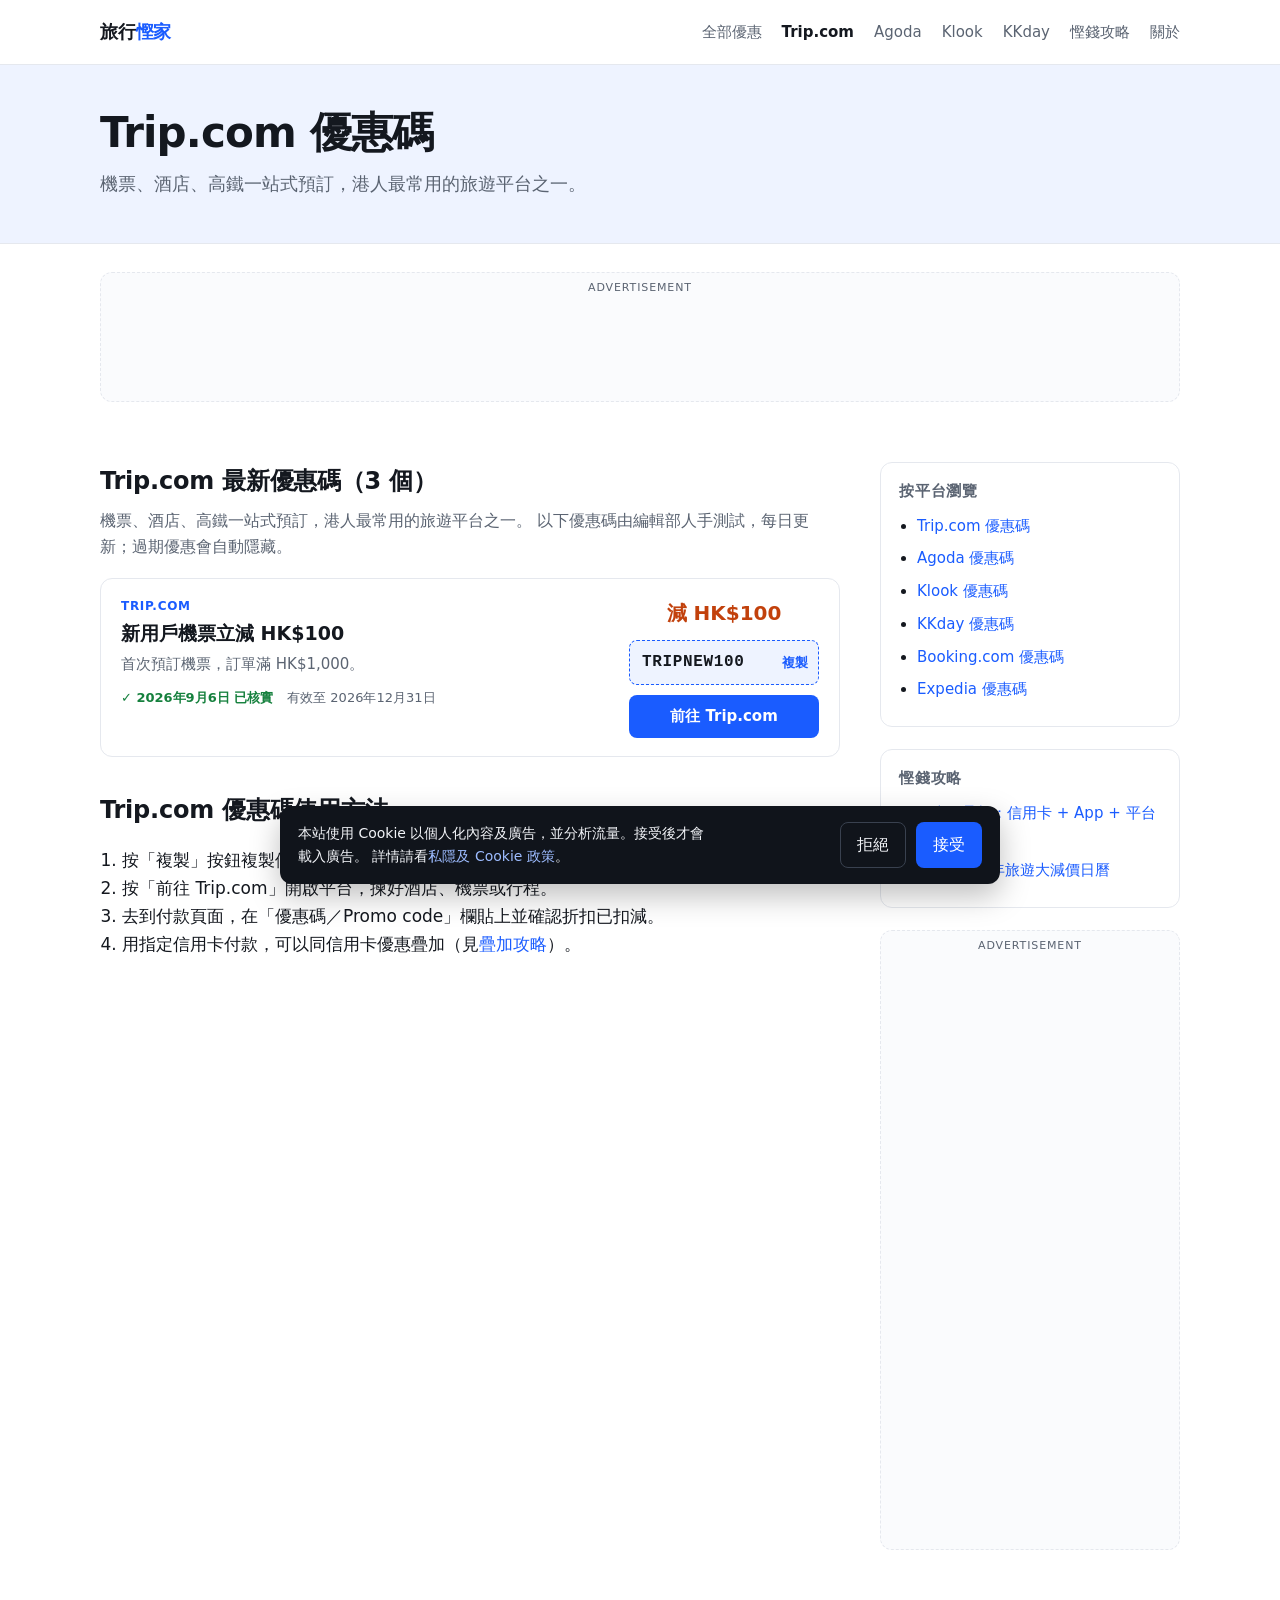
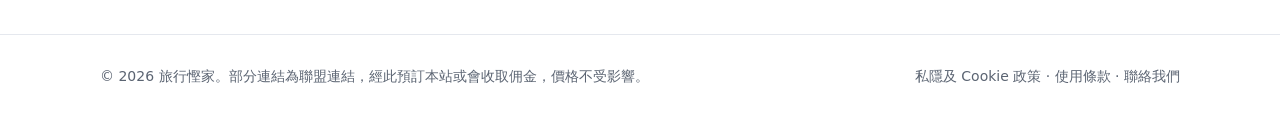
<file: trip.html>
<!DOCTYPE html>
<html lang="zh-Hant-HK">
<head>
<meta charset="utf-8">
<meta name="viewport" content="width=device-width, initial-scale=1">
<title>Trip.com 優惠碼 2026 年 9 月｜最新折扣碼、信用卡優惠 — 旅行慳家</title>
<meta name="description" content="Trip.com 香港最新優惠碼、折扣碼及信用卡優惠，每日人手核實，過期自動下架。">
<link rel="canonical" href="https://felixcch.github.io/hk-travel-promo-codes/trip.html">
<meta property="og:type" content="website">
<meta property="og:locale" content="zh_HK">
<meta property="og:site_name" content="旅行慳家">
<meta property="og:title" content="Trip.com 優惠碼 2026 年 9 月｜最新折扣碼、信用卡優惠 — 旅行慳家">
<meta property="og:description" content="Trip.com 香港最新優惠碼、折扣碼及信用卡優惠，每日人手核實，過期自動下架。">
<meta property="og:url" content="https://felixcch.github.io/hk-travel-promo-codes/trip.html">
<meta name="twitter:card" content="summary_large_image">
<link rel="preconnect" href="https://pagead2.googlesyndication.com" crossorigin>
<link rel="preconnect" href="https://googleads.g.doubleclick.net" crossorigin>
<link rel="dns-prefetch" href="https://pagead2.googlesyndication.com">
<link rel="stylesheet" href="assets/style.css">
<script defer src="assets/main.js"></script>
<script type="application/ld+json">
{"@context":"https://schema.org","@type":"CollectionPage","name":"Trip.com 優惠碼","inLanguage":"zh-Hant-HK","url":"https://felixcch.github.io/hk-travel-promo-codes/trip.html","isPartOf":{"@type":"WebSite","name":"旅行慳家","url":"https://felixcch.github.io/hk-travel-promo-codes/"}}
</script>
</head>
<body>
  <header class="site-header">
    <div class="container header-inner">
      <a class="brand" href="index.html">旅行<span>慳家</span></a>
      <nav class="nav" aria-label="主導覽">
          <a href="index.html">全部優惠</a>
          <a href="trip.html" aria-current="page">Trip.com</a>
          <a href="agoda.html">Agoda</a>
          <a href="klook.html">Klook</a>
          <a href="kkday.html">KKday</a>
          <a href="guides/stacking.html">慳錢攻略</a>
          <a href="about.html">關於</a>
      </nav>
    </div>
  </header>

  <section class="hero">
    <div class="container">
      <h1>Trip.com 優惠碼</h1>
      <p>機票、酒店、高鐵一站式預訂，港人最常用的旅遊平台之一。</p>
    </div>
  </section>

  <div class="container">
    <div class="ad-slot ad-leaderboard">
        <ins class="adsbygoogle"
             data-ad-client="ca-pub-0000000000000000"
             data-ad-slot="1122334455"
             data-ad-format="auto" data-full-width-responsive="true"></ins>
      </div>
    <div class="layout">
      <main>
        <section class="coupon-section">
          <h2>Trip.com 最新優惠碼（3 個）</h2>
          <p class="section-intro">機票、酒店、高鐵一站式預訂，港人最常用的旅遊平台之一。 以下優惠碼由編輯部人手測試，每日更新；過期優惠會自動隱藏。</p>
          <div class="coupon-list">
          <article class="coupon" data-expires="2026-10-31">
            <div class="coupon-main">
              <div class="coupon-platform">Trip.com</div>
              <h3>酒店預訂即減 8%</h3>
              <p class="coupon-conditions">適用於指定海外酒店，最高減 HK$300，需經 App 預訂。</p>
              <p class="coupon-meta">
                <span class="verified">✓ 2026年9月6日 已核實</span>
                <span class="expires">有效至 2026年10月31日</span>
              </p>
            </div>
            <div class="coupon-side">
              <div class="discount">減 8%</div>
              <button class="copy-code" type="button" data-code="HKHOTEL8" aria-label="複製優惠碼 HKHOTEL8"><span class="code">HKHOTEL8</span><span class="copy-label">複製</span></button>
              <a class="btn-go" href="https://hk.trip.com?aid=DEMO-AFFILIATE-ID" rel="nofollow sponsored noopener" target="_blank">前往 Trip.com</a>
            </div>
          </article>
          <article class="coupon" data-expires="2026-12-31">
            <div class="coupon-main">
              <div class="coupon-platform">Trip.com</div>
              <h3>新用戶機票立減 HK$100</h3>
              <p class="coupon-conditions">首次預訂機票，訂單滿 HK$1,000。</p>
              <p class="coupon-meta">
                <span class="verified">✓ 2026年9月6日 已核實</span>
                <span class="expires">有效至 2026年12月31日</span>
              </p>
            </div>
            <div class="coupon-side">
              <div class="discount">減 HK$100</div>
              <button class="copy-code" type="button" data-code="TRIPNEW100" aria-label="複製優惠碼 TRIPNEW100"><span class="code">TRIPNEW100</span><span class="copy-label">複製</span></button>
              <a class="btn-go" href="https://hk.trip.com?aid=DEMO-AFFILIATE-ID" rel="nofollow sponsored noopener" target="_blank">前往 Trip.com</a>
            </div>
          </article>
          <article class="coupon" data-expires="2026-09-30">
            <div class="coupon-main">
              <div class="coupon-platform">Trip.com</div>
              <h3>HSBC 信用卡酒店額外 5% 折扣</h3>
              <p class="coupon-conditions">以 HSBC 信用卡付款，每月首 2,000 個名額。</p>
              <p class="coupon-meta">
                <span class="verified">✓ 2026年9月5日 已核實</span>
                <span class="expires">有效至 2026年9月30日</span>
              </p>
            </div>
            <div class="coupon-side">
              <div class="discount">額外減 5%</div>
              <button class="copy-code" type="button" data-code="HSBC5" aria-label="複製優惠碼 HSBC5"><span class="code">HSBC5</span><span class="copy-label">複製</span></button>
              <a class="btn-go" href="https://hk.trip.com?aid=DEMO-AFFILIATE-ID" rel="nofollow sponsored noopener" target="_blank">前往 Trip.com</a>
            </div>
          </article>
          </div>
          <p class="empty-state" hidden>暫時未有有效優惠碼，請稍後再回來看看。</p>
        </section>
        <section class="article">
          <h2>Trip.com 優惠碼使用方法</h2>
          <ol>
            <li>按「複製」按鈕複製優惠碼。</li>
            <li>按「前往 Trip.com」開啟平台，揀好酒店、機票或行程。</li>
            <li>去到付款頁面，在「優惠碼／Promo code」欄貼上並確認折扣已扣減。</li>
            <li>用指定信用卡付款，可以同信用卡優惠疊加（見<a href="guides/stacking.html">疊加攻略</a>）。</li>
          </ol>
        </section>
      </main>
      <aside class="sidebar">
        <div class="widget">
          <h4>按平台瀏覽</h4>
          <ul><li><a href="trip.html">Trip.com 優惠碼</a></li><li><a href="agoda.html">Agoda 優惠碼</a></li><li><a href="klook.html">Klook 優惠碼</a></li><li><a href="kkday.html">KKday 優惠碼</a></li><li><a href="booking.html">Booking.com 優惠碼</a></li><li><a href="expedia.html">Expedia 優惠碼</a></li></ul>
        </div>
        <div class="widget">
          <h4>慳錢攻略</h4>
          <ul>
            <li><a href="guides/stacking.html">優惠碼疊加：信用卡 + App + 平台碼</a></li>
            <li><a href="guides/sale-calendar.html">2026 下半年旅遊大減價日曆</a></li>
          </ul>
        </div>
        <div class="ad-slot ad-sidebar">
        <ins class="adsbygoogle"
             data-ad-client="ca-pub-0000000000000000"
             data-ad-slot="2233445566"
             data-ad-format="auto" data-full-width-responsive="true"></ins>
      </div>
      </aside>
    </div>
  </div>

  <footer class="site-footer">
    <div class="container footer-inner">
      <span>&copy; 2026 旅行慳家。部分連結為聯盟連結，經此預訂本站或會收取佣金，價格不受影響。</span>
      <span>
        <a href="privacy.html">私隱及 Cookie 政策</a> ·
        <a href="terms.html">使用條款</a> ·
        <a href="contact.html">聯絡我們</a>
      </span>
    </div>
  </footer>

  <div class="consent" role="dialog" aria-live="polite" aria-label="Cookie 同意">
    <p>本站使用 Cookie 以個人化內容及廣告，並分析流量。接受後才會載入廣告。
       詳情請看<a href="privacy.html">私隱及 Cookie 政策</a>。</p>
    <div class="consent-actions">
      <button class="btn-ghost" data-consent="denied">拒絕</button>
      <button class="btn-primary" data-consent="granted">接受</button>
    </div>
  </div>
  <div class="toast" role="status" aria-live="polite"></div>
</body>
</html>
</file>
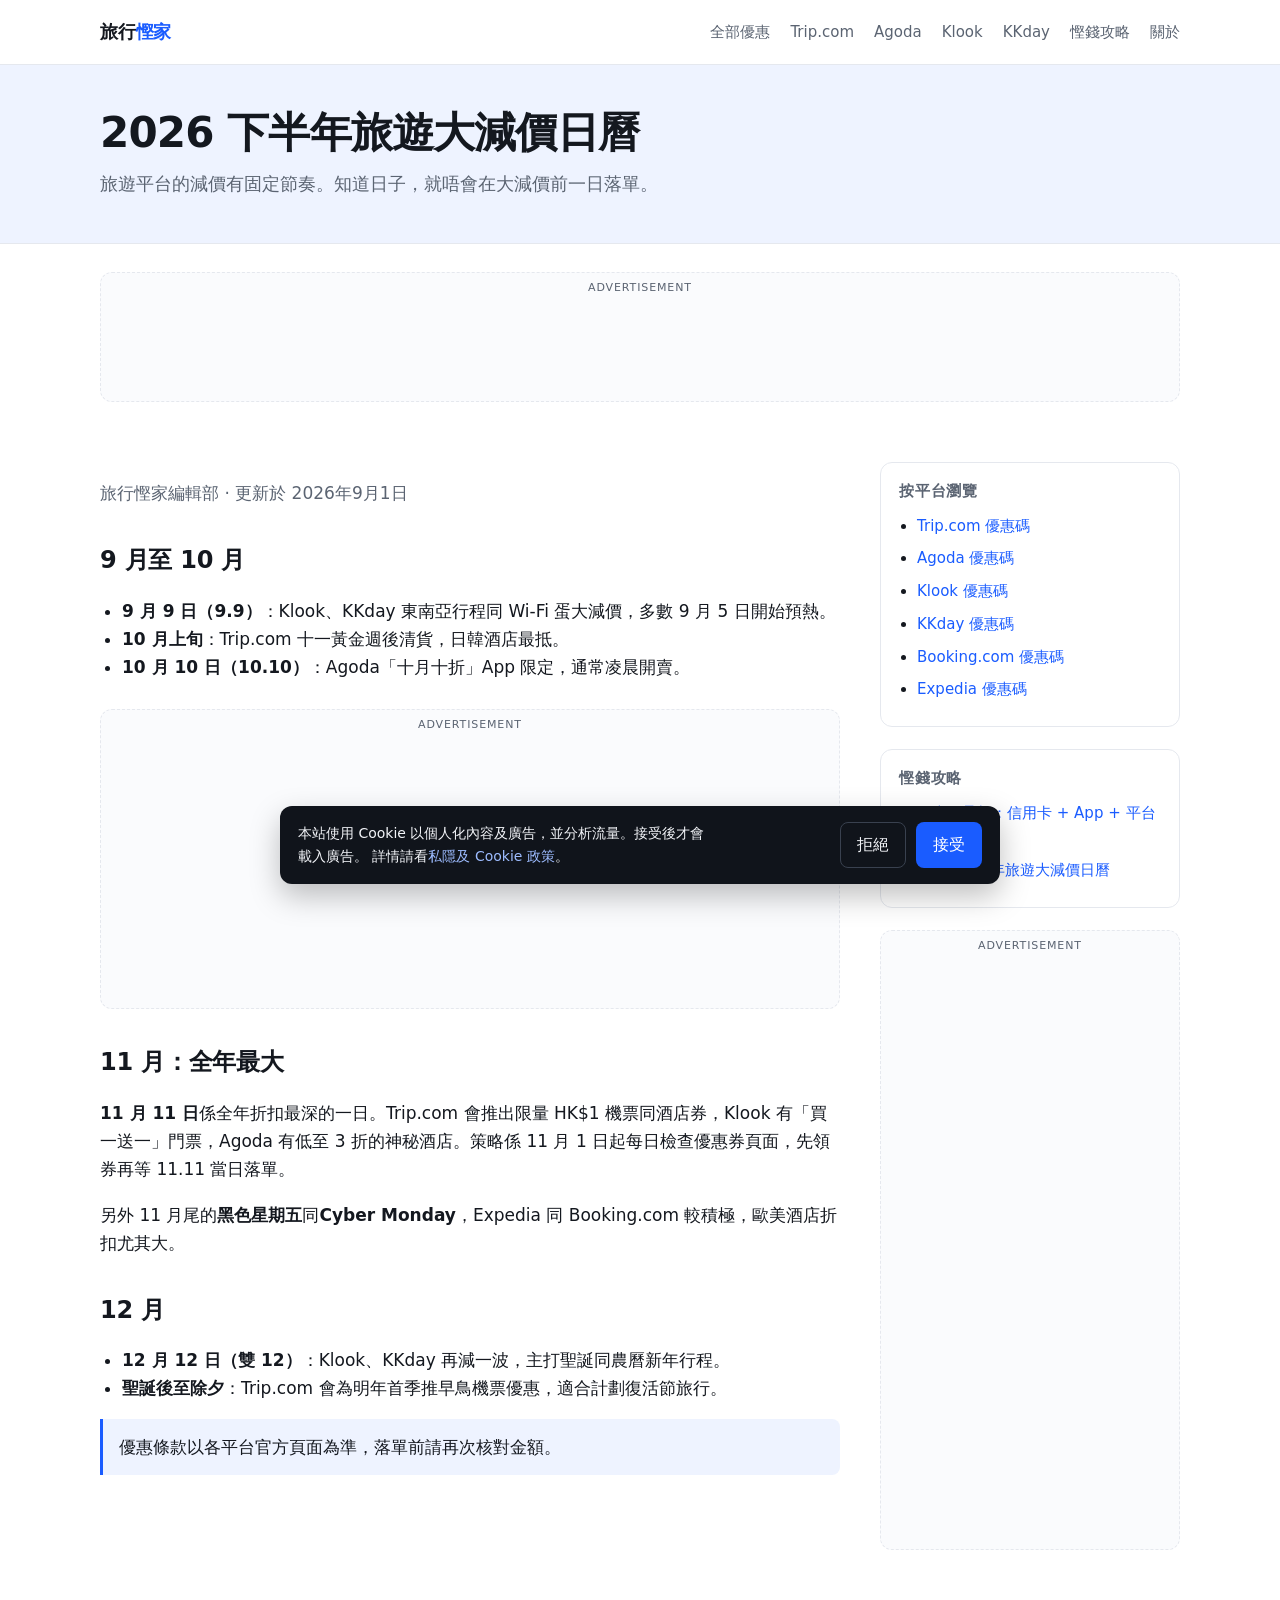
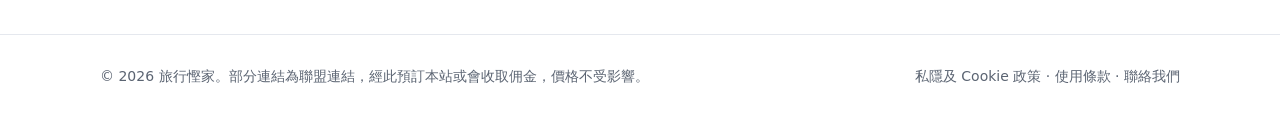
<file: guides/sale-calendar.html>
<!DOCTYPE html>
<html lang="zh-Hant-HK">
<head>
<meta charset="utf-8">
<meta name="viewport" content="width=device-width, initial-scale=1">
<title>2026 下半年旅遊大減價日曆：9.9、11.11、雙 12 幾時買最抵 — 旅行慳家</title>
<meta name="description" content="整理 Trip.com、Agoda、Klook、KKday 2026 年下半年大型促銷日期，話你知機票酒店幾時落單最抵。">
<link rel="canonical" href="https://felixcch.github.io/hk-travel-promo-codes/guides/sale-calendar.html">
<meta property="og:type" content="website">
<meta property="og:locale" content="zh_HK">
<meta property="og:site_name" content="旅行慳家">
<meta property="og:title" content="2026 下半年旅遊大減價日曆：9.9、11.11、雙 12 幾時買最抵 — 旅行慳家">
<meta property="og:description" content="整理 Trip.com、Agoda、Klook、KKday 2026 年下半年大型促銷日期，話你知機票酒店幾時落單最抵。">
<meta property="og:url" content="https://felixcch.github.io/hk-travel-promo-codes/guides/sale-calendar.html">
<meta name="twitter:card" content="summary_large_image">
<link rel="preconnect" href="https://pagead2.googlesyndication.com" crossorigin>
<link rel="preconnect" href="https://googleads.g.doubleclick.net" crossorigin>
<link rel="dns-prefetch" href="https://pagead2.googlesyndication.com">
<link rel="stylesheet" href="../assets/style.css">
<script defer src="../assets/main.js"></script>
<script type="application/ld+json">
{"@context":"https://schema.org","@type":"Article","headline":"2026 下半年旅遊大減價日曆","description":"整理 Trip.com、Agoda、Klook、KKday 2026 年下半年大型促銷日期，話你知機票酒店幾時落單最抵。","inLanguage":"zh-Hant-HK","author":{"@type":"Organization","name":"旅行慳家"},"publisher":{"@type":"Organization","name":"旅行慳家"},"datePublished":"2026-09-01","mainEntityOfPage":"https://felixcch.github.io/hk-travel-promo-codes/guides/sale-calendar.html"}
</script>
</head>
<body>
  <header class="site-header">
    <div class="container header-inner">
      <a class="brand" href="../index.html">旅行<span>慳家</span></a>
      <nav class="nav" aria-label="主導覽">
          <a href="../index.html">全部優惠</a>
          <a href="../trip.html">Trip.com</a>
          <a href="../agoda.html">Agoda</a>
          <a href="../klook.html">Klook</a>
          <a href="../kkday.html">KKday</a>
          <a href="../guides/stacking.html">慳錢攻略</a>
          <a href="../about.html">關於</a>
      </nav>
    </div>
  </header>

  <section class="hero">
    <div class="container">
      <h1>2026 下半年旅遊大減價日曆</h1>
      <p>旅遊平台的減價有固定節奏。知道日子，就唔會在大減價前一日落單。</p>
    </div>
  </section>

  <div class="container">
    <div class="ad-slot ad-leaderboard">
        <ins class="adsbygoogle"
             data-ad-client="ca-pub-0000000000000000"
             data-ad-slot="1122334455"
             data-ad-format="auto" data-full-width-responsive="true"></ins>
      </div>
    <div class="layout">
      <main>
        <article class="article">
          <p class="byline">旅行慳家編輯部 · 更新於 2026年9月1日</p>
          <h2>9 月至 10 月</h2>
          <ul><li><strong>9 月 9 日（9.9）</strong>：Klook、KKday 東南亞行程同 Wi-Fi 蛋大減價，多數 9 月 5 日開始預熱。</li><li><strong>10 月上旬</strong>：Trip.com 十一黃金週後清貨，日韓酒店最抵。</li><li><strong>10 月 10 日（10.10）</strong>：Agoda「十月十折」App 限定，通常凌晨開賣。</li></ul>
          <div class="ad-slot ad-in-article">
        <ins class="adsbygoogle"
             data-ad-client="ca-pub-0000000000000000"
             data-ad-slot="3344556677"
             data-ad-format="fluid" data-ad-layout="in-article"></ins>
      </div>
          <h2>11 月：全年最大</h2>
          <p><strong>11 月 11 日</strong>係全年折扣最深的一日。Trip.com 會推出限量 HK$1 機票同酒店券，Klook 有「買一送一」門票，Agoda 有低至 3 折的神秘酒店。策略係 11 月 1 日起每日檢查優惠券頁面，先領券再等 11.11 當日落單。</p>
          <p>另外 11 月尾的<strong>黑色星期五</strong>同<strong>Cyber Monday</strong>，Expedia 同 Booking.com 較積極，歐美酒店折扣尤其大。</p>
          <h2>12 月</h2>
          <ul><li><strong>12 月 12 日（雙 12）</strong>：Klook、KKday 再減一波，主打聖誕同農曆新年行程。</li><li><strong>聖誕後至除夕</strong>：Trip.com 會為明年首季推早鳥機票優惠，適合計劃復活節旅行。</li></ul>
          <p class="note">優惠條款以各平台官方頁面為準，落單前請再次核對金額。</p>
        </article>
      </main>
      <aside class="sidebar">
        <div class="widget">
          <h4>按平台瀏覽</h4>
          <ul><li><a href="../trip.html">Trip.com 優惠碼</a></li><li><a href="../agoda.html">Agoda 優惠碼</a></li><li><a href="../klook.html">Klook 優惠碼</a></li><li><a href="../kkday.html">KKday 優惠碼</a></li><li><a href="../booking.html">Booking.com 優惠碼</a></li><li><a href="../expedia.html">Expedia 優惠碼</a></li></ul>
        </div>
        <div class="widget">
          <h4>慳錢攻略</h4>
          <ul>
            <li><a href="../guides/stacking.html">優惠碼疊加：信用卡 + App + 平台碼</a></li>
            <li><a href="../guides/sale-calendar.html">2026 下半年旅遊大減價日曆</a></li>
          </ul>
        </div>
        <div class="ad-slot ad-sidebar">
        <ins class="adsbygoogle"
             data-ad-client="ca-pub-0000000000000000"
             data-ad-slot="2233445566"
             data-ad-format="auto" data-full-width-responsive="true"></ins>
      </div>
      </aside>
    </div>
  </div>

  <footer class="site-footer">
    <div class="container footer-inner">
      <span>&copy; 2026 旅行慳家。部分連結為聯盟連結，經此預訂本站或會收取佣金，價格不受影響。</span>
      <span>
        <a href="../privacy.html">私隱及 Cookie 政策</a> ·
        <a href="../terms.html">使用條款</a> ·
        <a href="../contact.html">聯絡我們</a>
      </span>
    </div>
  </footer>

  <div class="consent" role="dialog" aria-live="polite" aria-label="Cookie 同意">
    <p>本站使用 Cookie 以個人化內容及廣告，並分析流量。接受後才會載入廣告。
       詳情請看<a href="../privacy.html">私隱及 Cookie 政策</a>。</p>
    <div class="consent-actions">
      <button class="btn-ghost" data-consent="denied">拒絕</button>
      <button class="btn-primary" data-consent="granted">接受</button>
    </div>
  </div>
  <div class="toast" role="status" aria-live="polite"></div>
</body>
</html>
</file>
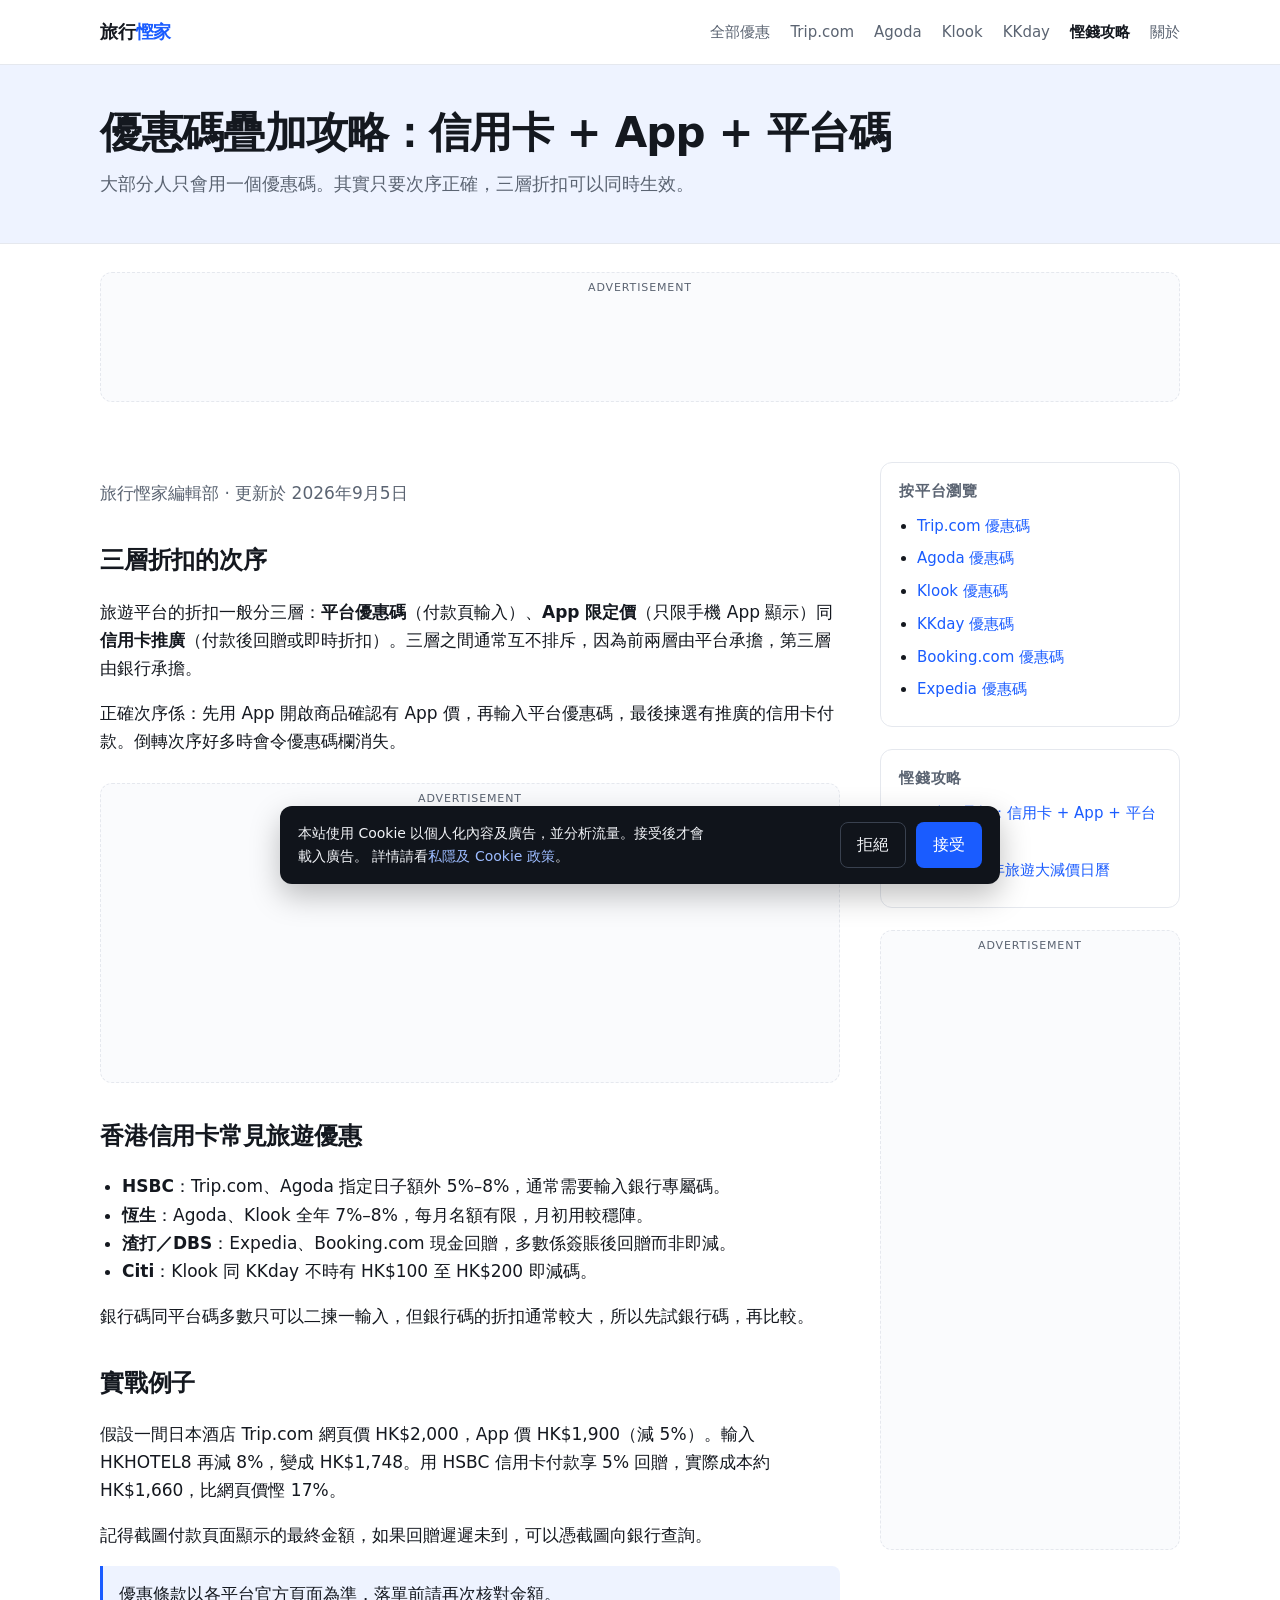
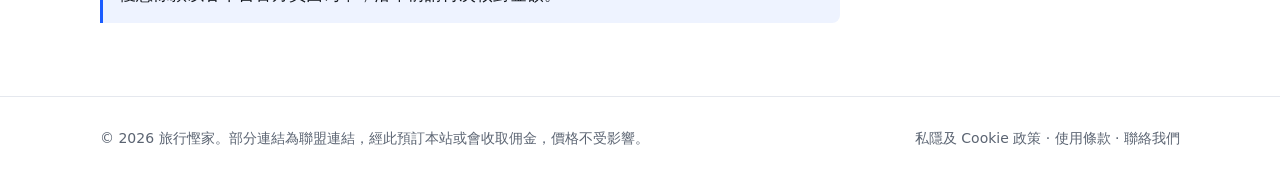
<file: guides/stacking.html>
<!DOCTYPE html>
<html lang="zh-Hant-HK">
<head>
<meta charset="utf-8">
<meta name="viewport" content="width=device-width, initial-scale=1">
<title>優惠碼疊加攻略：信用卡 + App + 平台碼點樣一齊用 — 旅行慳家</title>
<meta name="description" content="教你將旅遊平台優惠碼、App 限定折扣同香港信用卡推廣疊加使用，酒店機票隨時慳多 15% 以上。">
<link rel="canonical" href="https://felixcch.github.io/hk-travel-promo-codes/guides/stacking.html">
<meta property="og:type" content="website">
<meta property="og:locale" content="zh_HK">
<meta property="og:site_name" content="旅行慳家">
<meta property="og:title" content="優惠碼疊加攻略：信用卡 + App + 平台碼點樣一齊用 — 旅行慳家">
<meta property="og:description" content="教你將旅遊平台優惠碼、App 限定折扣同香港信用卡推廣疊加使用，酒店機票隨時慳多 15% 以上。">
<meta property="og:url" content="https://felixcch.github.io/hk-travel-promo-codes/guides/stacking.html">
<meta name="twitter:card" content="summary_large_image">
<link rel="preconnect" href="https://pagead2.googlesyndication.com" crossorigin>
<link rel="preconnect" href="https://googleads.g.doubleclick.net" crossorigin>
<link rel="dns-prefetch" href="https://pagead2.googlesyndication.com">
<link rel="stylesheet" href="../assets/style.css">
<script defer src="../assets/main.js"></script>
<script type="application/ld+json">
{"@context":"https://schema.org","@type":"Article","headline":"優惠碼疊加攻略：信用卡 + App + 平台碼","description":"教你將旅遊平台優惠碼、App 限定折扣同香港信用卡推廣疊加使用，酒店機票隨時慳多 15% 以上。","inLanguage":"zh-Hant-HK","author":{"@type":"Organization","name":"旅行慳家"},"publisher":{"@type":"Organization","name":"旅行慳家"},"datePublished":"2026-09-05","mainEntityOfPage":"https://felixcch.github.io/hk-travel-promo-codes/guides/stacking.html"}
</script>
</head>
<body>
  <header class="site-header">
    <div class="container header-inner">
      <a class="brand" href="../index.html">旅行<span>慳家</span></a>
      <nav class="nav" aria-label="主導覽">
          <a href="../index.html">全部優惠</a>
          <a href="../trip.html">Trip.com</a>
          <a href="../agoda.html">Agoda</a>
          <a href="../klook.html">Klook</a>
          <a href="../kkday.html">KKday</a>
          <a href="../guides/stacking.html" aria-current="page">慳錢攻略</a>
          <a href="../about.html">關於</a>
      </nav>
    </div>
  </header>

  <section class="hero">
    <div class="container">
      <h1>優惠碼疊加攻略：信用卡 + App + 平台碼</h1>
      <p>大部分人只會用一個優惠碼。其實只要次序正確，三層折扣可以同時生效。</p>
    </div>
  </section>

  <div class="container">
    <div class="ad-slot ad-leaderboard">
        <ins class="adsbygoogle"
             data-ad-client="ca-pub-0000000000000000"
             data-ad-slot="1122334455"
             data-ad-format="auto" data-full-width-responsive="true"></ins>
      </div>
    <div class="layout">
      <main>
        <article class="article">
          <p class="byline">旅行慳家編輯部 · 更新於 2026年9月5日</p>
          <h2>三層折扣的次序</h2>
          <p>旅遊平台的折扣一般分三層：<strong>平台優惠碼</strong>（付款頁輸入）、<strong>App 限定價</strong>（只限手機 App 顯示）同<strong>信用卡推廣</strong>（付款後回贈或即時折扣）。三層之間通常互不排斥，因為前兩層由平台承擔，第三層由銀行承擔。</p>
          <p>正確次序係：先用 App 開啟商品確認有 App 價，再輸入平台優惠碼，最後揀選有推廣的信用卡付款。倒轉次序好多時會令優惠碼欄消失。</p>
          <div class="ad-slot ad-in-article">
        <ins class="adsbygoogle"
             data-ad-client="ca-pub-0000000000000000"
             data-ad-slot="3344556677"
             data-ad-format="fluid" data-ad-layout="in-article"></ins>
      </div>
          <h2>香港信用卡常見旅遊優惠</h2>
          <ul><li><strong>HSBC</strong>：Trip.com、Agoda 指定日子額外 5%–8%，通常需要輸入銀行專屬碼。</li><li><strong>恆生</strong>：Agoda、Klook 全年 7%–8%，每月名額有限，月初用較穩陣。</li><li><strong>渣打／DBS</strong>：Expedia、Booking.com 現金回贈，多數係簽賬後回贈而非即減。</li><li><strong>Citi</strong>：Klook 同 KKday 不時有 HK$100 至 HK$200 即減碼。</li></ul>
          <p>銀行碼同平台碼多數只可以二揀一輸入，但銀行碼的折扣通常較大，所以先試銀行碼，再比較。</p>
          <h2>實戰例子</h2>
          <p>假設一間日本酒店 Trip.com 網頁價 HK$2,000，App 價 HK$1,900（減 5%）。輸入 HKHOTEL8 再減 8%，變成 HK$1,748。用 HSBC 信用卡付款享 5% 回贈，實際成本約 HK$1,660，比網頁價慳 17%。</p>
          <p>記得截圖付款頁面顯示的最終金額，如果回贈遲遲未到，可以憑截圖向銀行查詢。</p>
          <p class="note">優惠條款以各平台官方頁面為準，落單前請再次核對金額。</p>
        </article>
      </main>
      <aside class="sidebar">
        <div class="widget">
          <h4>按平台瀏覽</h4>
          <ul><li><a href="../trip.html">Trip.com 優惠碼</a></li><li><a href="../agoda.html">Agoda 優惠碼</a></li><li><a href="../klook.html">Klook 優惠碼</a></li><li><a href="../kkday.html">KKday 優惠碼</a></li><li><a href="../booking.html">Booking.com 優惠碼</a></li><li><a href="../expedia.html">Expedia 優惠碼</a></li></ul>
        </div>
        <div class="widget">
          <h4>慳錢攻略</h4>
          <ul>
            <li><a href="../guides/stacking.html">優惠碼疊加：信用卡 + App + 平台碼</a></li>
            <li><a href="../guides/sale-calendar.html">2026 下半年旅遊大減價日曆</a></li>
          </ul>
        </div>
        <div class="ad-slot ad-sidebar">
        <ins class="adsbygoogle"
             data-ad-client="ca-pub-0000000000000000"
             data-ad-slot="2233445566"
             data-ad-format="auto" data-full-width-responsive="true"></ins>
      </div>
      </aside>
    </div>
  </div>

  <footer class="site-footer">
    <div class="container footer-inner">
      <span>&copy; 2026 旅行慳家。部分連結為聯盟連結，經此預訂本站或會收取佣金，價格不受影響。</span>
      <span>
        <a href="../privacy.html">私隱及 Cookie 政策</a> ·
        <a href="../terms.html">使用條款</a> ·
        <a href="../contact.html">聯絡我們</a>
      </span>
    </div>
  </footer>

  <div class="consent" role="dialog" aria-live="polite" aria-label="Cookie 同意">
    <p>本站使用 Cookie 以個人化內容及廣告，並分析流量。接受後才會載入廣告。
       詳情請看<a href="../privacy.html">私隱及 Cookie 政策</a>。</p>
    <div class="consent-actions">
      <button class="btn-ghost" data-consent="denied">拒絕</button>
      <button class="btn-primary" data-consent="granted">接受</button>
    </div>
  </div>
  <div class="toast" role="status" aria-live="polite"></div>
</body>
</html>
</file>
<file: assets/style.css>
:root {
  --bg: #ffffff;
  --fg: #14181f;
  --muted: #5b6472;
  --line: #e5e8ee;
  --accent: #1a5cff;
  --accent-soft: #eef3ff;
  --radius: 12px;
  --max: 1120px;
}

* { box-sizing: border-box; }

html { -webkit-text-size-adjust: 100%; }

body {
  margin: 0;
  background: var(--bg);
  color: var(--fg);
  font: 16px/1.65 system-ui, -apple-system, "Segoe UI", Roboto, "PingFang HK", "Microsoft JhengHei", "Noto Sans HK", "Noto Sans TC", Helvetica, Arial, sans-serif;
}

a { color: var(--accent); text-decoration: none; }
a:hover { text-decoration: underline; }

img { max-width: 100%; height: auto; display: block; }

.container { max-width: var(--max); margin: 0 auto; padding: 0 20px; }

/* Header */
.site-header {
  position: sticky;
  top: 0;
  z-index: 20;
  background: rgba(255, 255, 255, .92);
  backdrop-filter: saturate(180%) blur(8px);
  border-bottom: 1px solid var(--line);
}
.header-inner {
  display: flex;
  align-items: center;
  justify-content: space-between;
  gap: 16px;
  min-height: 64px;
}
.brand { font-weight: 700; font-size: 18px; color: var(--fg); letter-spacing: -.01em; }
.brand span { color: var(--accent); }
.nav { display: flex; gap: 20px; flex-wrap: wrap; }
.nav a { color: var(--muted); font-size: 15px; }
.nav a[aria-current="page"] { color: var(--fg); font-weight: 600; }

/* Layout */
.layout {
  display: grid;
  grid-template-columns: minmax(0, 1fr) 300px;
  gap: 40px;
  padding: 32px 0 56px;
}
@media (max-width: 900px) {
  .layout { grid-template-columns: minmax(0, 1fr); gap: 28px; }
}

/* Hero */
.hero {
  background: var(--accent-soft);
  border-bottom: 1px solid var(--line);
  padding: 44px 0;
}
.hero h1 { font-size: clamp(28px, 4vw, 42px); line-height: 1.15; margin: 0 0 12px; letter-spacing: -.02em; }
.hero p { margin: 0; max-width: 62ch; color: var(--muted); font-size: 18px; }

/* Cards */
.card-grid { display: grid; grid-template-columns: repeat(auto-fill, minmax(280px, 1fr)); gap: 22px; }
.card {
  border: 1px solid var(--line);
  border-radius: var(--radius);
  overflow: hidden;
  background: #fff;
  display: flex;
  flex-direction: column;
}
.card .thumb { aspect-ratio: 16 / 9; background: linear-gradient(135deg, #dbe6ff, #f5f7fb); }
.card-body { padding: 16px 18px 20px; }
.card h3 { margin: 0 0 8px; font-size: 18px; line-height: 1.3; }
.card p { margin: 0; color: var(--muted); font-size: 15px; }
.meta { color: var(--muted); font-size: 13px; margin-bottom: 8px; text-transform: uppercase; letter-spacing: .04em; }

/* Article */
.article h1 { font-size: clamp(26px, 3.4vw, 38px); line-height: 1.2; margin: 0 0 10px; letter-spacing: -.02em; }
.article h2 { margin: 34px 0 10px; font-size: 24px; letter-spacing: -.01em; }
.article p, .article li { font-size: 17px; }
.article ul { padding-left: 22px; }
.byline { color: var(--muted); font-size: 14px; margin-bottom: 24px; }
.note { background: var(--accent-soft); border-left: 3px solid var(--accent); padding: 14px 16px; border-radius: 0 8px 8px 0; }

/* Ad slots: fixed reservations prevent layout shift (CLS) */
.ad-slot {
  display: block;
  margin: 28px 0;
  text-align: center;
  background: #fafbfd;
  border: 1px dashed var(--line);
  border-radius: var(--radius);
  overflow: hidden;
}
.ad-slot::before {
  content: "Advertisement";
  display: block;
  font-size: 11px;
  letter-spacing: .08em;
  text-transform: uppercase;
  color: var(--muted);
  padding: 6px 0 2px;
}
.ad-leaderboard { min-height: 130px; }
.ad-in-article { min-height: 300px; }
.ad-sidebar { min-height: 620px; margin-top: 0; }
@media (max-width: 900px) {
  .ad-leaderboard { min-height: 120px; }
  .ad-sidebar { min-height: 300px; }
}
.adsbygoogle { display: block; }

/* Coupons */
.coupon-section h2, main > section > h2 { margin: 0 0 6px; font-size: 24px; letter-spacing: -.01em; }
.section-intro { margin: 0 0 18px; color: var(--muted); }
.coupon-list { display: flex; flex-direction: column; gap: 16px; }
.coupon {
  display: grid;
  grid-template-columns: minmax(0, 1fr) 190px;
  gap: 18px;
  border: 1px solid var(--line);
  border-radius: var(--radius);
  padding: 18px 20px;
  background: #fff;
}
.coupon[hidden] { display: none; }
@media (max-width: 640px) {
  .coupon { grid-template-columns: minmax(0, 1fr); }
  .coupon-side { flex-direction: row; flex-wrap: wrap; align-items: center; }
}
.coupon-platform { font-size: 12px; font-weight: 700; letter-spacing: .06em; text-transform: uppercase; color: var(--accent); }
.coupon h3 { margin: 4px 0 6px; font-size: 19px; line-height: 1.3; }
.coupon-conditions { margin: 0 0 10px; color: var(--muted); font-size: 15px; }
.coupon-meta { margin: 0; font-size: 13px; color: var(--muted); display: flex; gap: 14px; flex-wrap: wrap; }
.verified { color: #15803d; font-weight: 600; }
.coupon-side { display: flex; flex-direction: column; gap: 10px; align-items: stretch; }
.discount { font-weight: 800; font-size: 20px; color: #c2410c; text-align: center; }
.copy-code {
  display: flex; align-items: center; justify-content: space-between; gap: 8px;
  width: 100%; padding: 8px 10px 8px 12px;
  border: 1.5px dashed var(--accent); background: var(--accent-soft); color: var(--fg);
}
.copy-code .code { font-family: ui-monospace, SFMono-Regular, Menlo, monospace; font-weight: 700; letter-spacing: .04em; }
.copy-code .copy-label { font-size: 13px; color: var(--accent); font-weight: 600; }
.copy-code.is-copied { border-style: solid; background: #e6f7ec; border-color: #15803d; }
.copy-code.is-copied .copy-label { color: #15803d; }
.no-code { font-size: 13px; color: var(--muted); text-align: center; padding: 8px; border: 1.5px dashed var(--line); border-radius: 8px; }
.btn-go {
  display: block; text-align: center; padding: 9px 14px; border-radius: 8px;
  background: var(--accent); color: #fff; font-weight: 600; font-size: 15px;
}
.btn-go:hover { text-decoration: none; background: #1449cc; }
.empty-state { color: var(--muted); text-align: center; padding: 24px; border: 1px dashed var(--line); border-radius: var(--radius); }
.article ol { padding-left: 22px; }

.toast {
  position: fixed; left: 50%; bottom: 110px; transform: translate(-50%, 12px);
  background: #10141b; color: #fff; padding: 10px 16px; border-radius: 999px; font-size: 14px;
  opacity: 0; pointer-events: none; transition: opacity .2s, transform .2s; z-index: 60;
}
.toast.is-visible { opacity: 1; transform: translate(-50%, 0); }

/* Sidebar */
.sidebar { position: sticky; top: 88px; align-self: start; }
.widget { border: 1px solid var(--line); border-radius: var(--radius); padding: 16px 18px; margin-bottom: 22px; }
.widget h4 { margin: 0 0 10px; font-size: 15px; text-transform: uppercase; letter-spacing: .05em; color: var(--muted); }
.widget ul { margin: 0; padding-left: 18px; }
.widget li { margin-bottom: 8px; font-size: 15px; }

/* Footer */
.site-footer { border-top: 1px solid var(--line); padding: 30px 0; color: var(--muted); font-size: 14px; }
.footer-inner { display: flex; justify-content: space-between; gap: 16px; flex-wrap: wrap; }
.footer-inner a { color: var(--muted); }

/* Consent banner */
.consent {
  position: fixed;
  inset: auto 16px 16px 16px;
  z-index: 50;
  max-width: 720px;
  margin: 0 auto;
  background: #10141b;
  color: #f3f5f9;
  border-radius: var(--radius);
  padding: 16px 18px;
  display: none;
  gap: 14px;
  align-items: center;
  justify-content: space-between;
  flex-wrap: wrap;
  box-shadow: 0 12px 30px rgba(0, 0, 0, .25);
}
.consent.is-visible { display: flex; }
.consent p { margin: 0; font-size: 14px; max-width: 46ch; }
.consent a { color: #9dbcff; }
.consent-actions { display: flex; gap: 10px; }
button {
  font: inherit;
  cursor: pointer;
  border-radius: 8px;
  border: 1px solid transparent;
  padding: 9px 16px;
}
.btn-primary { background: var(--accent); color: #fff; }
.btn-ghost { background: transparent; color: #f3f5f9; border-color: #39414f; }
</file>
